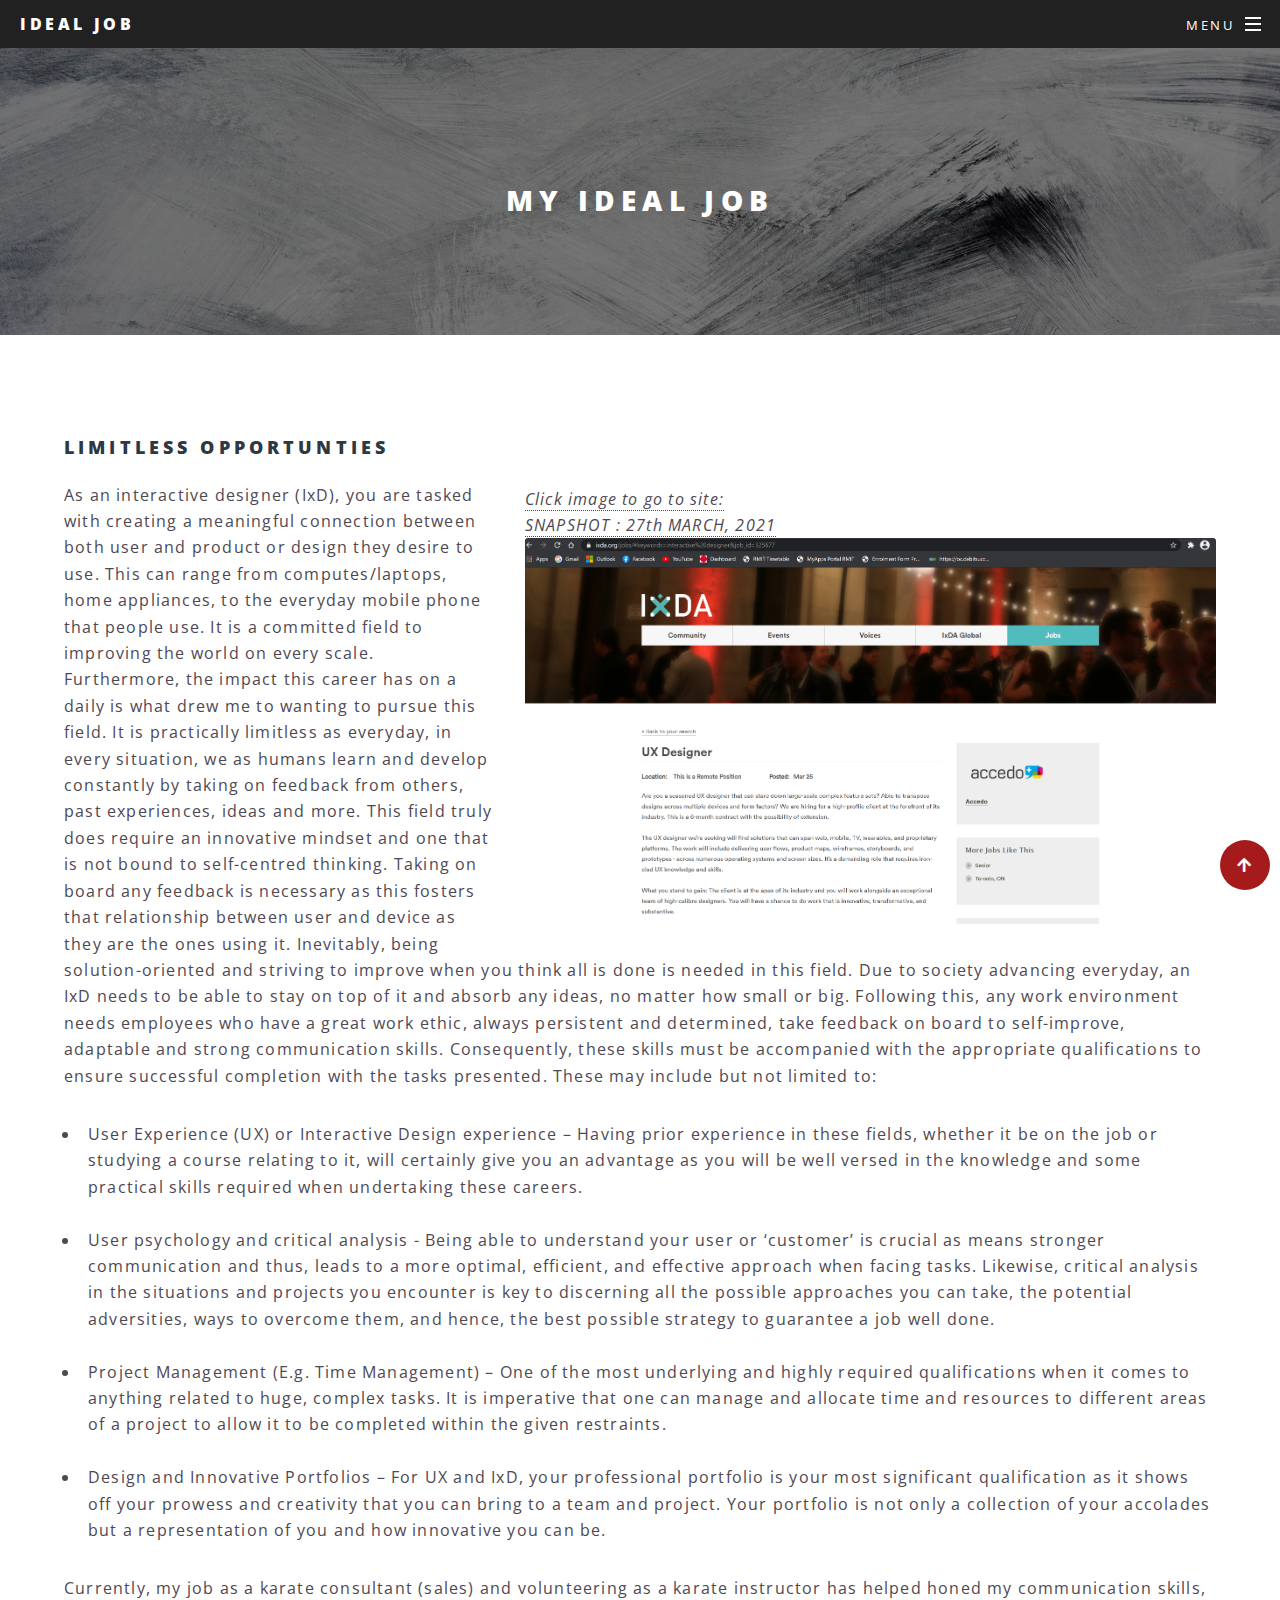
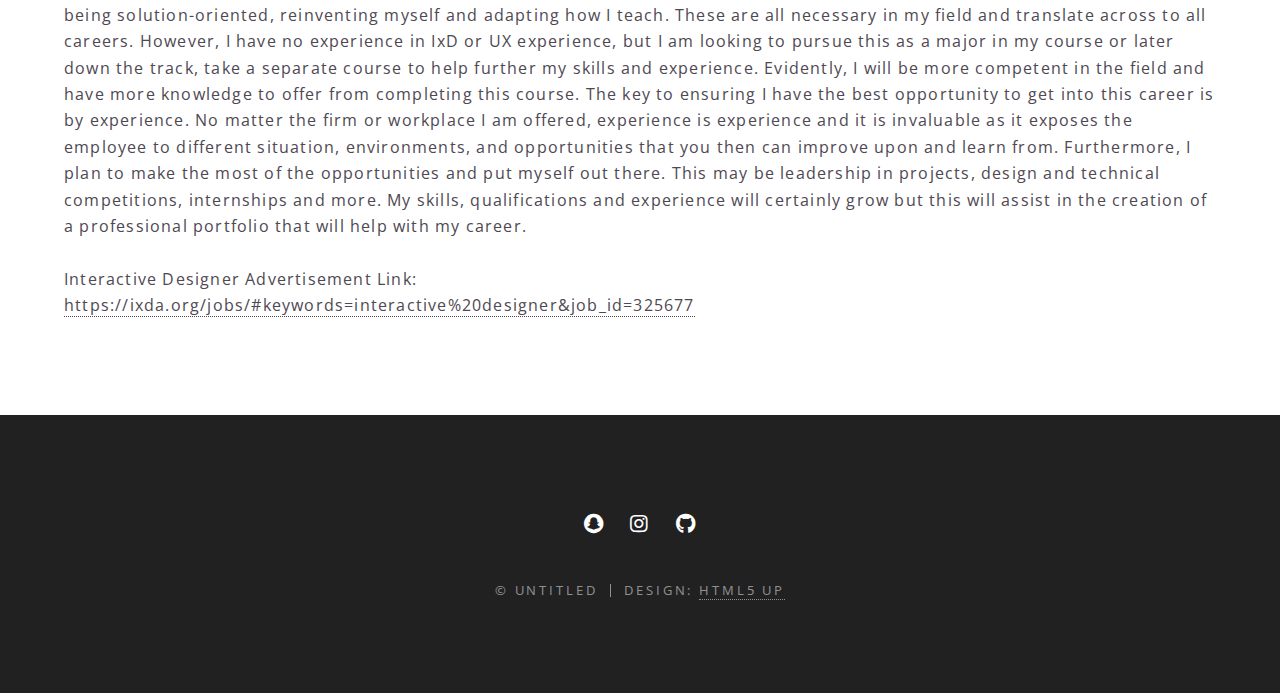
<file: Ideal Job.html>
<!DOCTYPE HTML>
<!--
	Spectral by HTML5 UP
	html5up.net | @ajlkn
	Free for personal and commercial use under the CCA 3.0 license (html5up.net/license)
-->
<html>
	<head>
		<title>Ideal Job</title>
		<meta charset="utf-8" />
		<meta name="viewport" content="width=device-width, initial-scale=1, user-scalable=no" />
		<link rel="stylesheet" href="assets/css/main.css" />
		<noscript><link rel="stylesheet" href="assets/css/noscript.css" /></noscript>
	</head>
	<body class="is-preload">

		<!-- Page Wrapper -->
			<div id="page-wrapper">

				<!-- Header -->
					<header id="header">
						<h1><a href="index.html">Ideal Job</a></h1>
						<nav id="nav">
							<ul>
								<li class="special">
									<a href="#menu" class="menuToggle"><span>Menu</span></a>
									<div id="menu">
										<ul>
											<li><a href="index.html">Home</a></li>
											<li><a href="Why IT.html">Why IT?</a></li>
											<li><a href="Ideal Job.html">My Ideal Job</a></li>
											<li><a href="Personal Profile.html">Personal Profile</a></li>
											<li><a href="Project Idea.html">Project Idea</a></li>
										</ul>
									</div>
								</li>
							</ul>
						</nav>
					</header>

				<!-- Main Body -->
					<article id="main">
						<header>
							<h2>My Ideal Job</h2>
						</header>
						<section class="wrapper style5">
							<div class="inner">
								<h3>Limitless Opportunties</h3>
								<p><span class="image right"><a href="https://ixda.org/jobs/#keywords=interactive%20designer&job_id=325677"><i>Click image to go to site: </br>SNAPSHOT : 27th MARCH, 2021</i><img src="images/Ideal Job/ixd_advertisement.png" alt="Interactive Designer Advertisement"/></a></span>
									As an interactive designer (IxD), you are tasked with creating a meaningful connection between both user and product or design they desire to use. This can range from computes/laptops, home appliances, to the everyday mobile phone that people use. It is a committed field to improving the world on every scale. Furthermore, the impact this career has on a daily is what drew me to wanting to pursue this field. It is practically limitless as everyday, in every situation, we as humans learn and develop constantly by taking on feedback from others, past experiences, ideas and more.
									This field truly does require an innovative mindset and one that is not bound to self-centred thinking. Taking on board any feedback is necessary as this fosters that relationship between user and device as they are the ones using it. Inevitably, being solution-oriented and striving to improve when you think all is done is needed in this field. Due to society advancing everyday, an IxD needs to be able to stay on top of it and absorb any ideas, no matter how small or big. Following this, any work environment needs employees who have a great work ethic, always persistent and determined, take feedback on board to self-improve, adaptable and strong communication skills.
									Consequently, these skills must be accompanied with the appropriate qualifications to ensure successful completion with the tasks presented. These may include but not limited to:
										<div class="row">
											<div class="col-15 col-12-medium">
												<ul>
													<li>User Experience (UX) or Interactive Design experience – Having prior experience in these fields, whether it be on the job or studying a course relating to it, will certainly give you an advantage as you will be well versed in the knowledge and some practical skills required when undertaking these careers. </li></br>
													<li>User psychology and critical analysis - Being able to understand your user or ‘customer’ is crucial as means stronger communication and thus, leads to a more optimal, efficient, and effective approach when facing tasks. Likewise, critical analysis in the situations and projects you encounter is key to discerning all the possible approaches you can take, the potential adversities, ways to overcome them, and hence, the best possible strategy to guarantee a job well done.</li></br>
													<li>Project Management (E.g. Time Management) – One of the most underlying and highly required qualifications when it comes to anything related to huge, complex tasks. It is imperative that one can manage and allocate time and resources to different areas of a project to allow it to be completed within the given restraints.</li></br>
													<li>Design and Innovative Portfolios – For UX and IxD, your professional portfolio is your most significant qualification as it shows off your prowess and creativity that you can bring to a team and project. Your portfolio is not only a collection of your accolades but a representation of you and how innovative you can be.</li>
												</ul>
											</div>
										</div>
									Currently, my job as a karate consultant (sales) and volunteering as a karate instructor has helped honed my communication skills, being solution-oriented, reinventing myself and adapting how I teach. These are all necessary in my field and translate across to all careers. However, I have no experience in IxD or UX experience, but I am looking to pursue this as a major in my course or later down the track, take a separate course to help further my skills and experience. Evidently, I will be more competent in the field and have more knowledge to offer from completing this course. The key to ensuring I have the best opportunity to get into this career is by experience. No matter the firm or workplace I am offered, experience is experience and it is invaluable as it exposes the employee to different situation, environments, and opportunities that you then can improve upon and learn from. Furthermore, I plan to make the most of the opportunities and put myself out there. This may be leadership in projects, design and technical competitions, internships and more. My skills, qualifications and experience will certainly grow but this will assist in the creation of a professional portfolio that will help with my career.
									</br></br>
									Interactive Designer Advertisement Link:</br>
									<a href="https://ixda.org/jobs/#keywords=interactive%20designer&job_id=325677">https://ixda.org/jobs/#keywords=interactive%20designer&job_id=325677</a>
								</p>
							</div>
						</section>
					</article>

				<!-- Footer -->
				<footer id="footer">
					<ul class="icons">
						<li><i class="fab fa-snapchat"></i></li>
						<li><i class="fab fa-instagram"></i></li>
						<li><i class="fab fa-github"></i></li>
					</ul>

					<ul class="copyright">
						<li>&copy; Untitled</li><li>Design: <a href="http://html5up.net">HTML5 UP</a></li>
					</ul>
				</footer>

			</div>

			<!-- Scroll to Top Button -->
			<a class="returntotop" href="#"><i class="fas fa-arrow-up"></i></a>

		<!-- Scripts -->
			<script src="assets/js/jquery.min.js"></script>
			<script src="assets/js/jquery.scrollex.min.js"></script>
			<script src="assets/js/jquery.scrolly.min.js"></script>
			<script src="assets/js/browser.min.js"></script>
			<script src="assets/js/breakpoints.min.js"></script>
			<script src="assets/js/util.js"></script>
			<script src="assets/js/main.js"></script>

	</body>
</html>
</file>
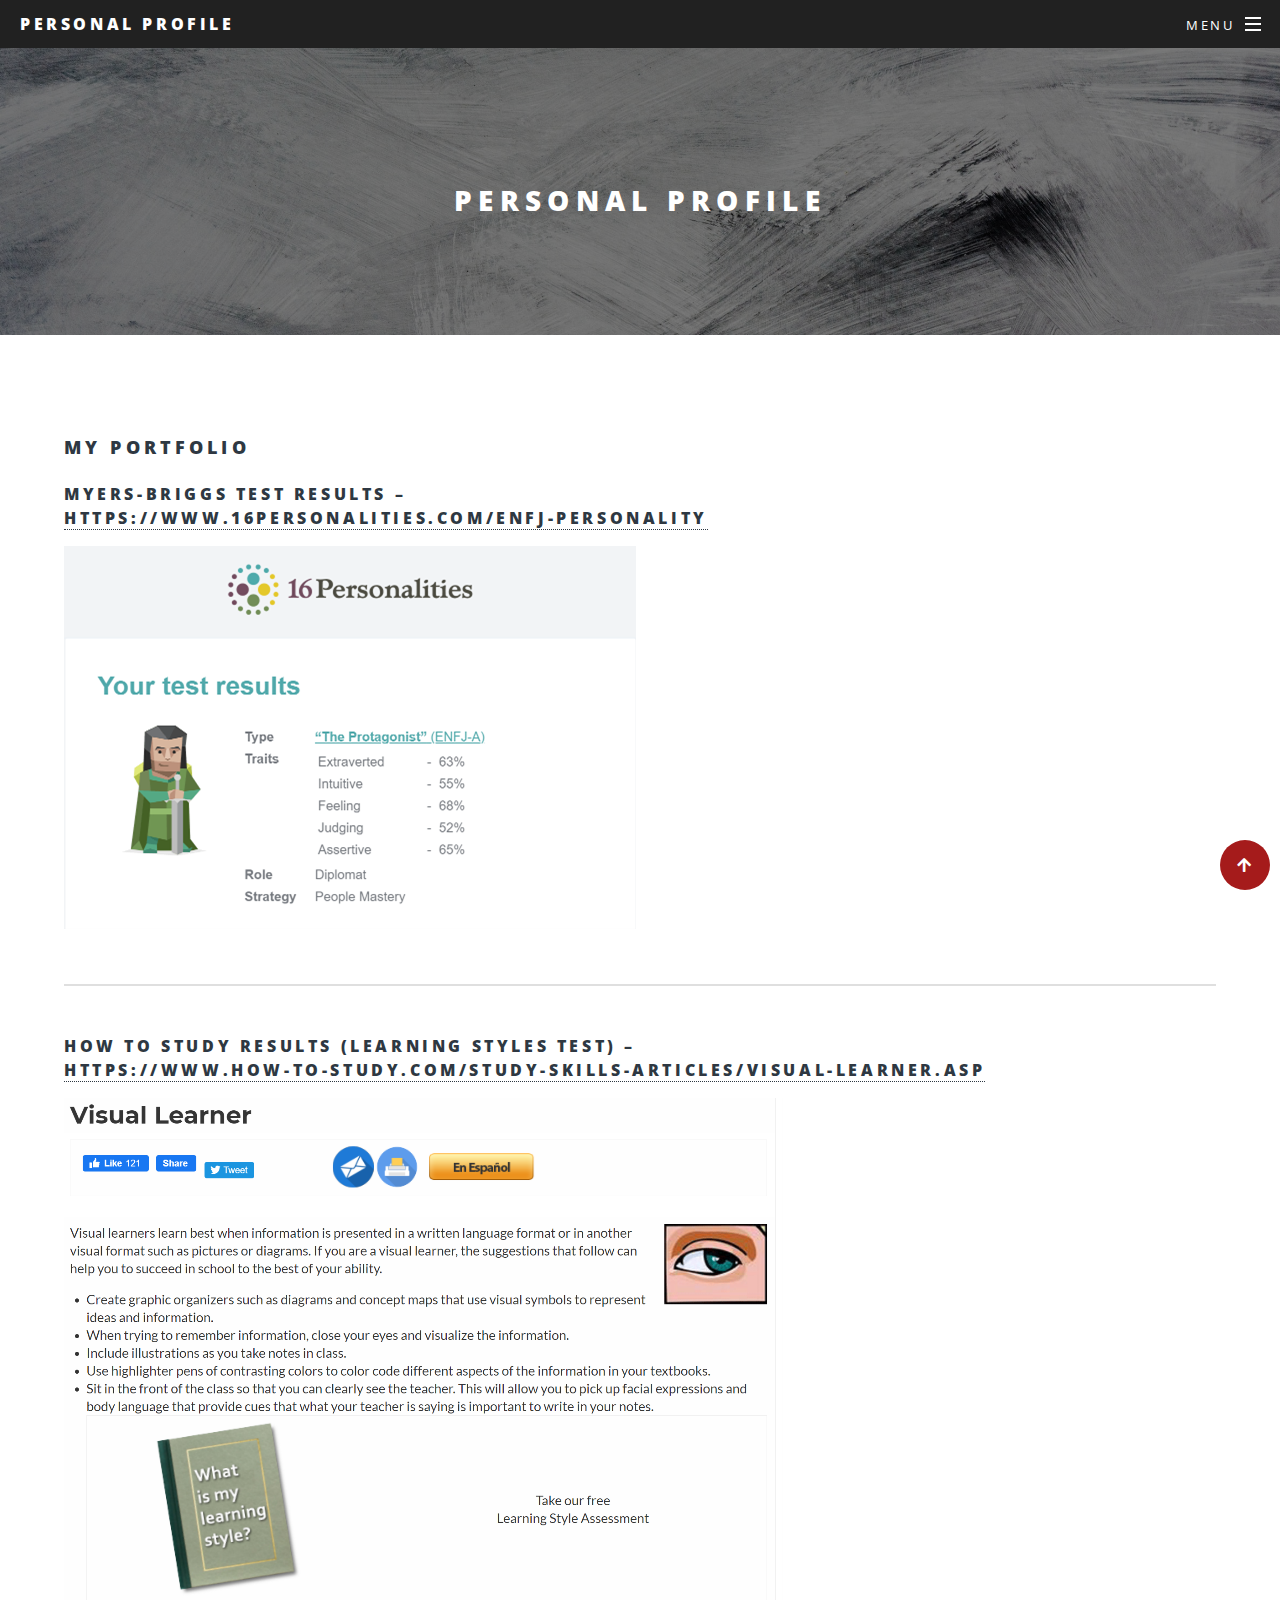
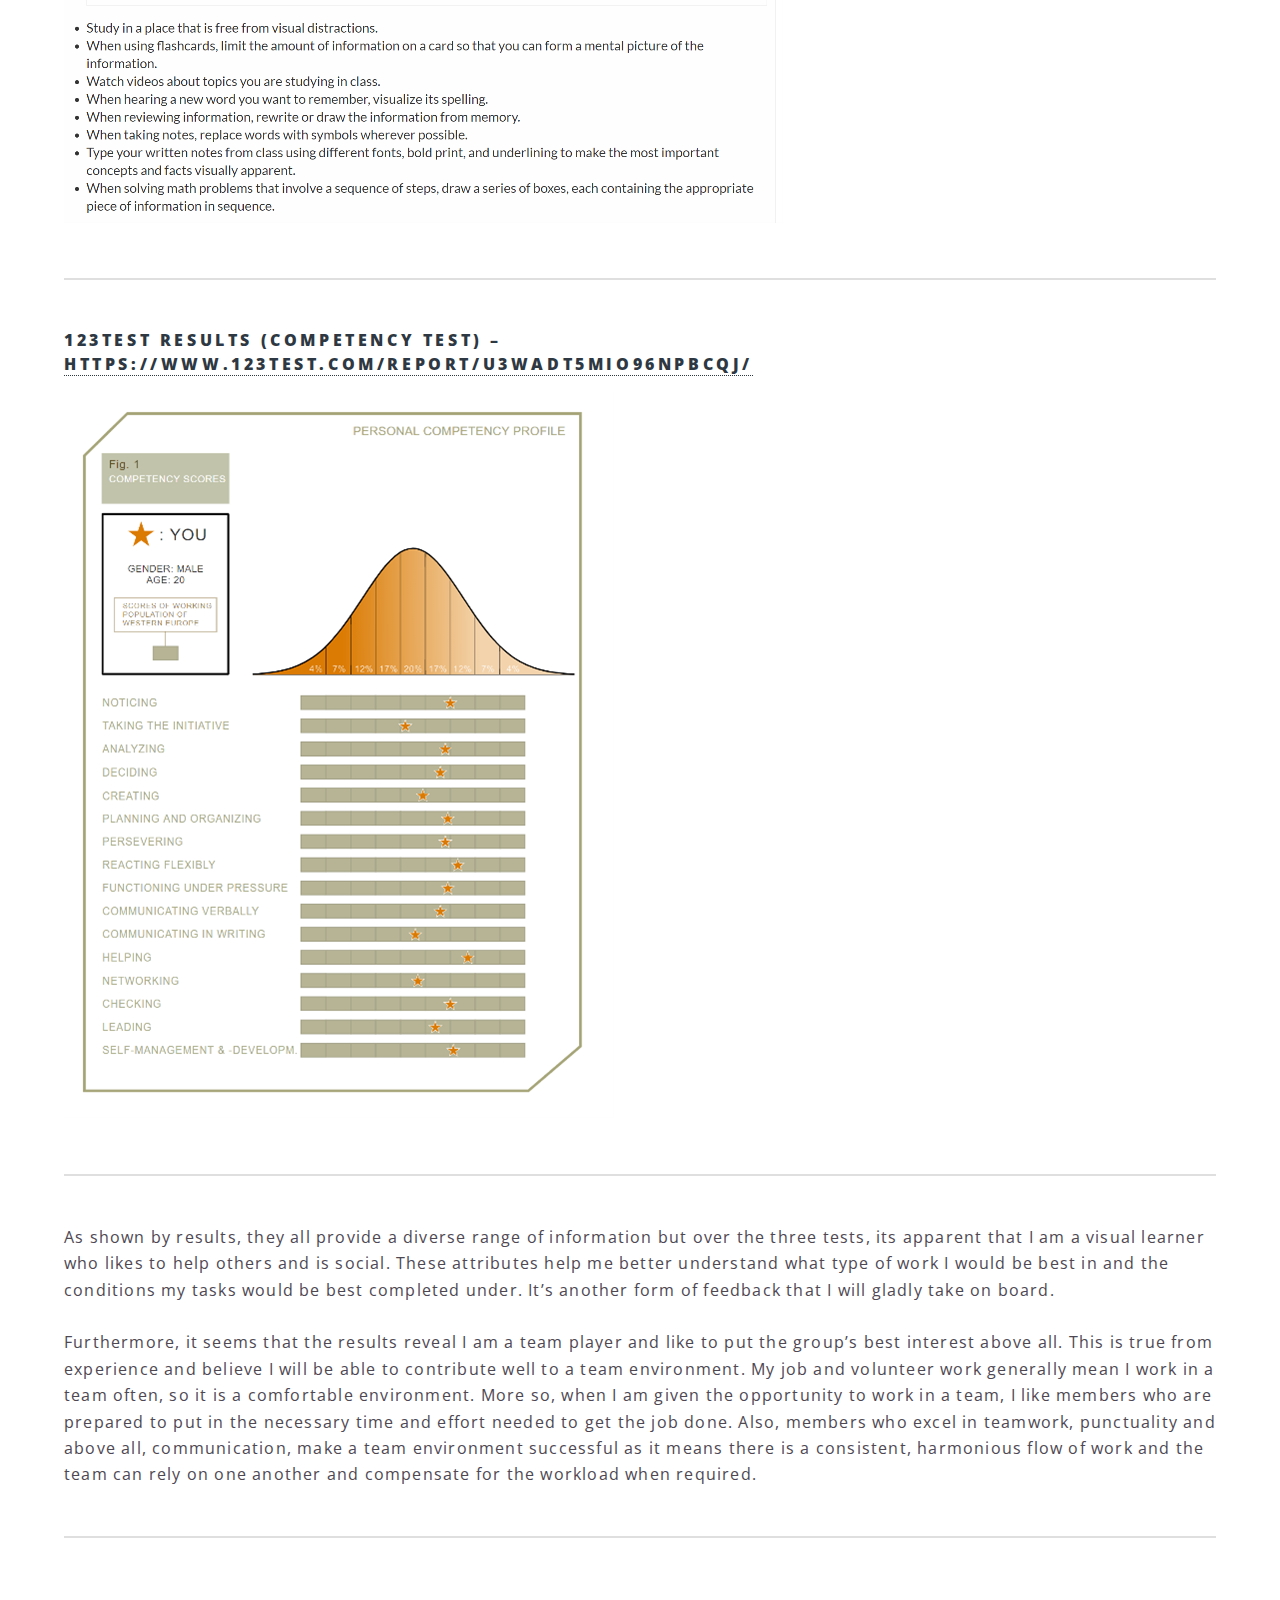
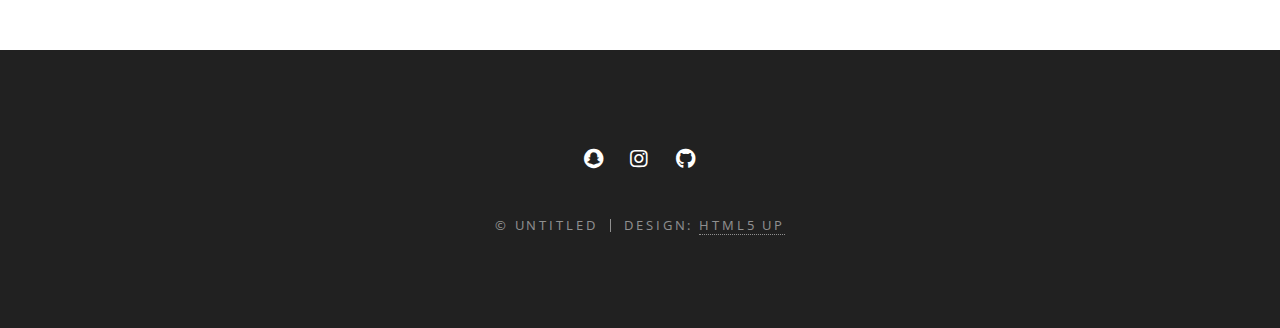
<file: Personal Profile.html>
<!DOCTYPE HTML>
<!--
	Spectral by HTML5 UP
	html5up.net | @ajlkn
	Free for personal and commercial use under the CCA 3.0 license (html5up.net/license)
-->
<html>
	<head>
		<title>Personal Profile</title>
		<meta charset="utf-8" />
		<meta name="viewport" content="width=device-width, initial-scale=1, user-scalable=no" />
		<link rel="stylesheet" href="assets/css/main.css" />
		<noscript><link rel="stylesheet" href="assets/css/noscript.css" /></noscript>
	</head>
	<body class="is-preload">

		<!-- Page Wrapper -->
			<div id="page-wrapper">

				<!-- Header -->
					<header id="header">
						<h1><a href="index.html">Personal Profile</a></h1>
						<nav id="nav">
							<ul>
								<li class="special">
									<a href="#menu" class="menuToggle"><span>Menu</span></a>
									<div id="menu">
										<ul>
											<li><a href="index.html">Home</a></li>
											<li><a href="Why IT.html">Why IT?</a></li>
											<li><a href="Ideal Job.html">My Ideal Job</a></li>
											<li><a href="Personal Profile.html">Personal Profile</a></li>
											<li><a href="Project Idea.html">Project Idea</a></li>
										</ul>
									</div>
								</li>
							</ul>
						</nav>
					</header>

				<!-- Main Body -->
					<article id="main">
						<header>
							<h2>Personal Profile</h2>
						</header>
						<section class="wrapper style5">
							<div class="inner">
								<h3>My Portfolio</h3>
									<h4>Myers-Briggs Test Results –</br><a href="https://www.16personalities.com/enfj-personality">https://www.16personalities.com/enfj-personality</a></h4><span class="column"><img src="images/Personal Profile/Myers-Briggs Test Results.png" alt="Myers-Briggs Test Results" /></span>
									<hr/>

									<h4>How to Study Results (Learning Styles Test) –</br><a href="https://www.how-to-study.com/study-skills-articles/visual-learner.asp">https://www.how-to-study.com/study-skills-articles/visual-learner.asp</a></h4><span class="column"><img src="images/Personal Profile/How to Study Results.png" alt="How to Study Results (Learning Styles Test)" /></span>
									<hr/>

									<h4>123test Results (Competency Test) –</br><a href="https://www.123test.com/report/U3WADT5MIO96NPBCQJ/">https://www.123test.com/report/U3WADT5MIO96NPBCQJ/</a></h4><span class="column"><img src="images/Personal Profile/123test Results.png" alt="123test Results (Competency Test)" /></span>
									<hr/>

									<p>
										As shown by results, they all provide a diverse range of information but over the three tests, its apparent that I am a visual learner who likes to help others and is social. These attributes help me better understand what type of work I would be best in and the conditions my tasks would be best completed under. It’s another form of feedback that I will gladly take on board.</br></br>
										Furthermore, it seems that the results reveal I am a team player and like to put the group’s best interest above all. This is true from experience and believe I will be able to contribute well to a team environment. My job and volunteer work generally mean I work in a team often, so it is a comfortable environment. More so, when I am given the opportunity to work in a team, I like members who are prepared to put in the necessary time and effort needed to get the job done. Also, members who excel in teamwork, punctuality and above all, communication, make a team environment successful as it means there is a consistent, harmonious flow of work and the team can rely on one another and compensate for the workload when required.
									</p>
									<hr/>
							</div>
						</section>
					</article>

				<!-- Footer -->
				<footer id="footer">
					<ul class="icons">
						<li><i class="fab fa-snapchat"></i></li>
						<li><i class="fab fa-instagram"></i></li>
						<li><i class="fab fa-github"></i></li>
					</ul>

					<ul class="copyright">
						<li>&copy; Untitled</li><li>Design: <a href="http://html5up.net">HTML5 UP</a></li>
					</ul>
				</footer>

			</div>

			<!-- Scroll to Top Button -->
			<a class="returntotop" href="#"><i class="fas fa-arrow-up"></i></a>

		<!-- Scripts -->
			<script src="assets/js/jquery.min.js"></script>
			<script src="assets/js/jquery.scrollex.min.js"></script>
			<script src="assets/js/jquery.scrolly.min.js"></script>
			<script src="assets/js/browser.min.js"></script>
			<script src="assets/js/breakpoints.min.js"></script>
			<script src="assets/js/util.js"></script>
			<script src="assets/js/main.js"></script>

	</body>
</html>
</file>
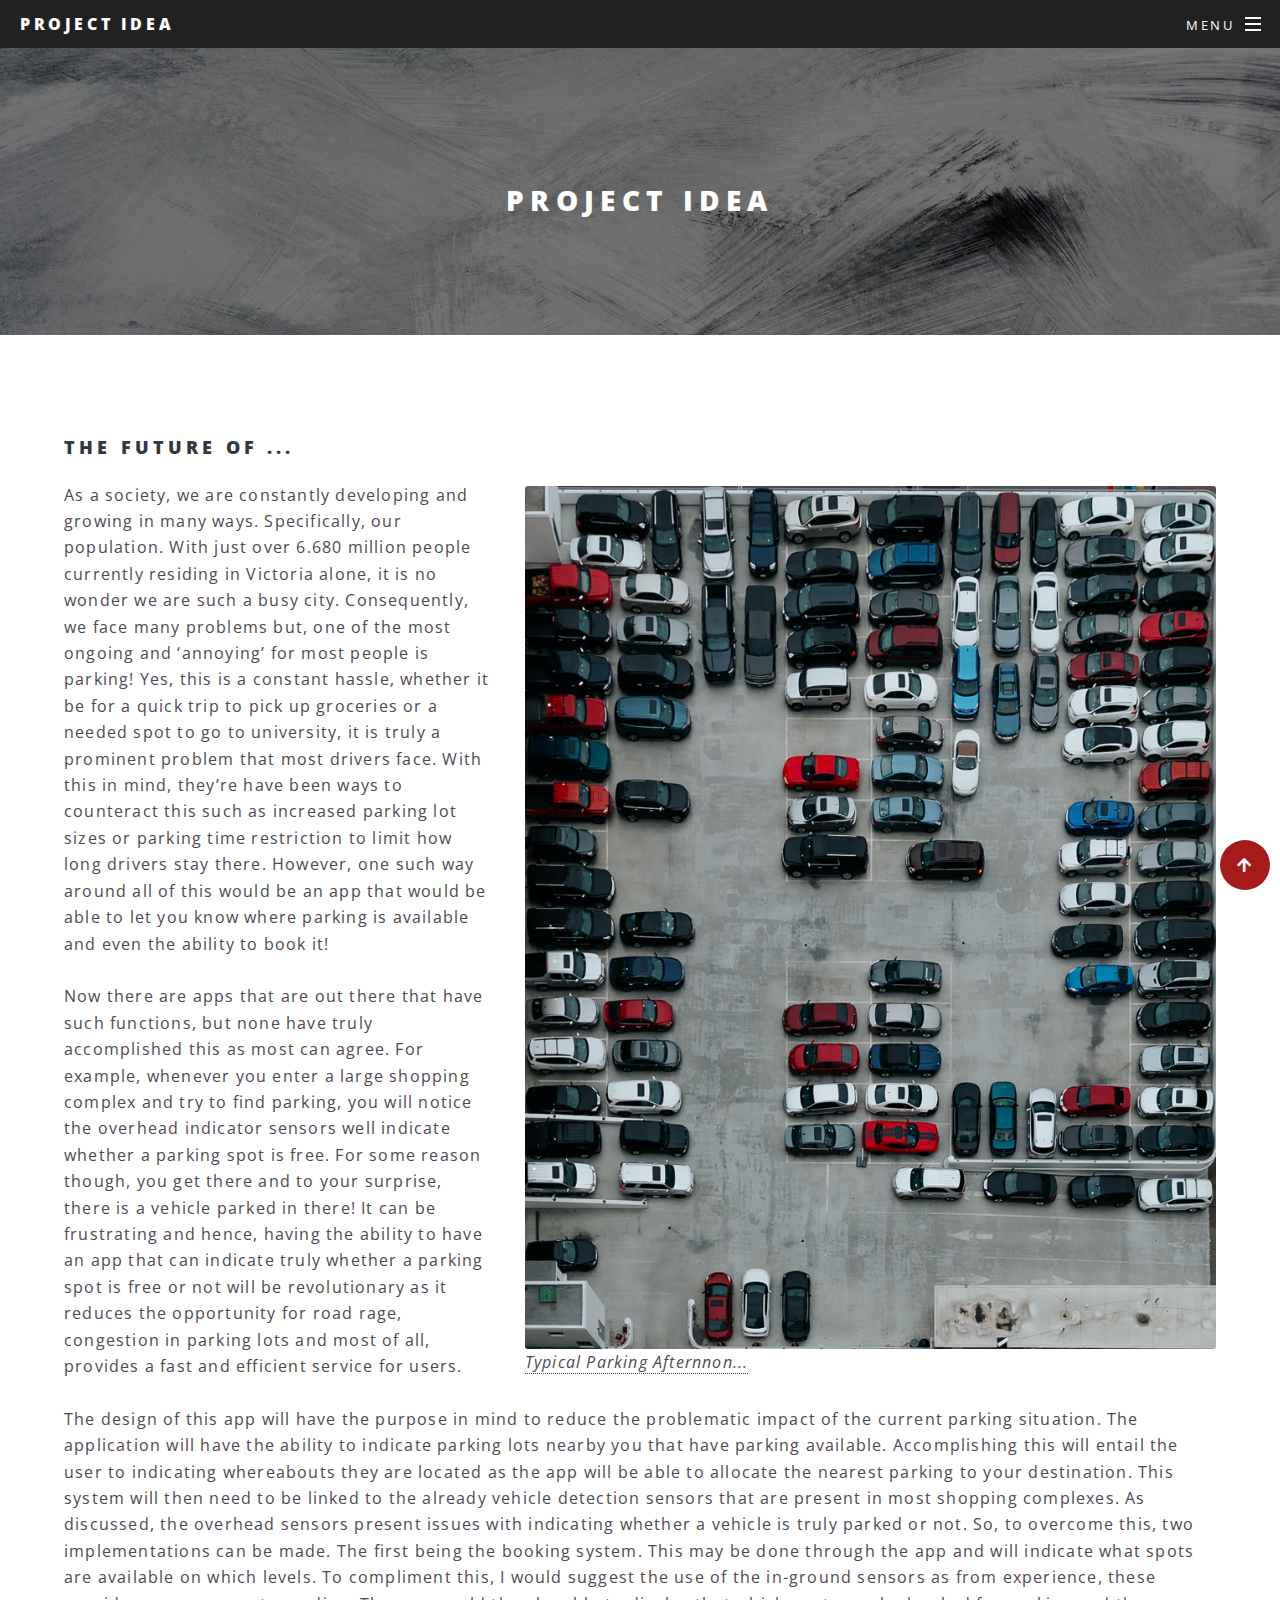
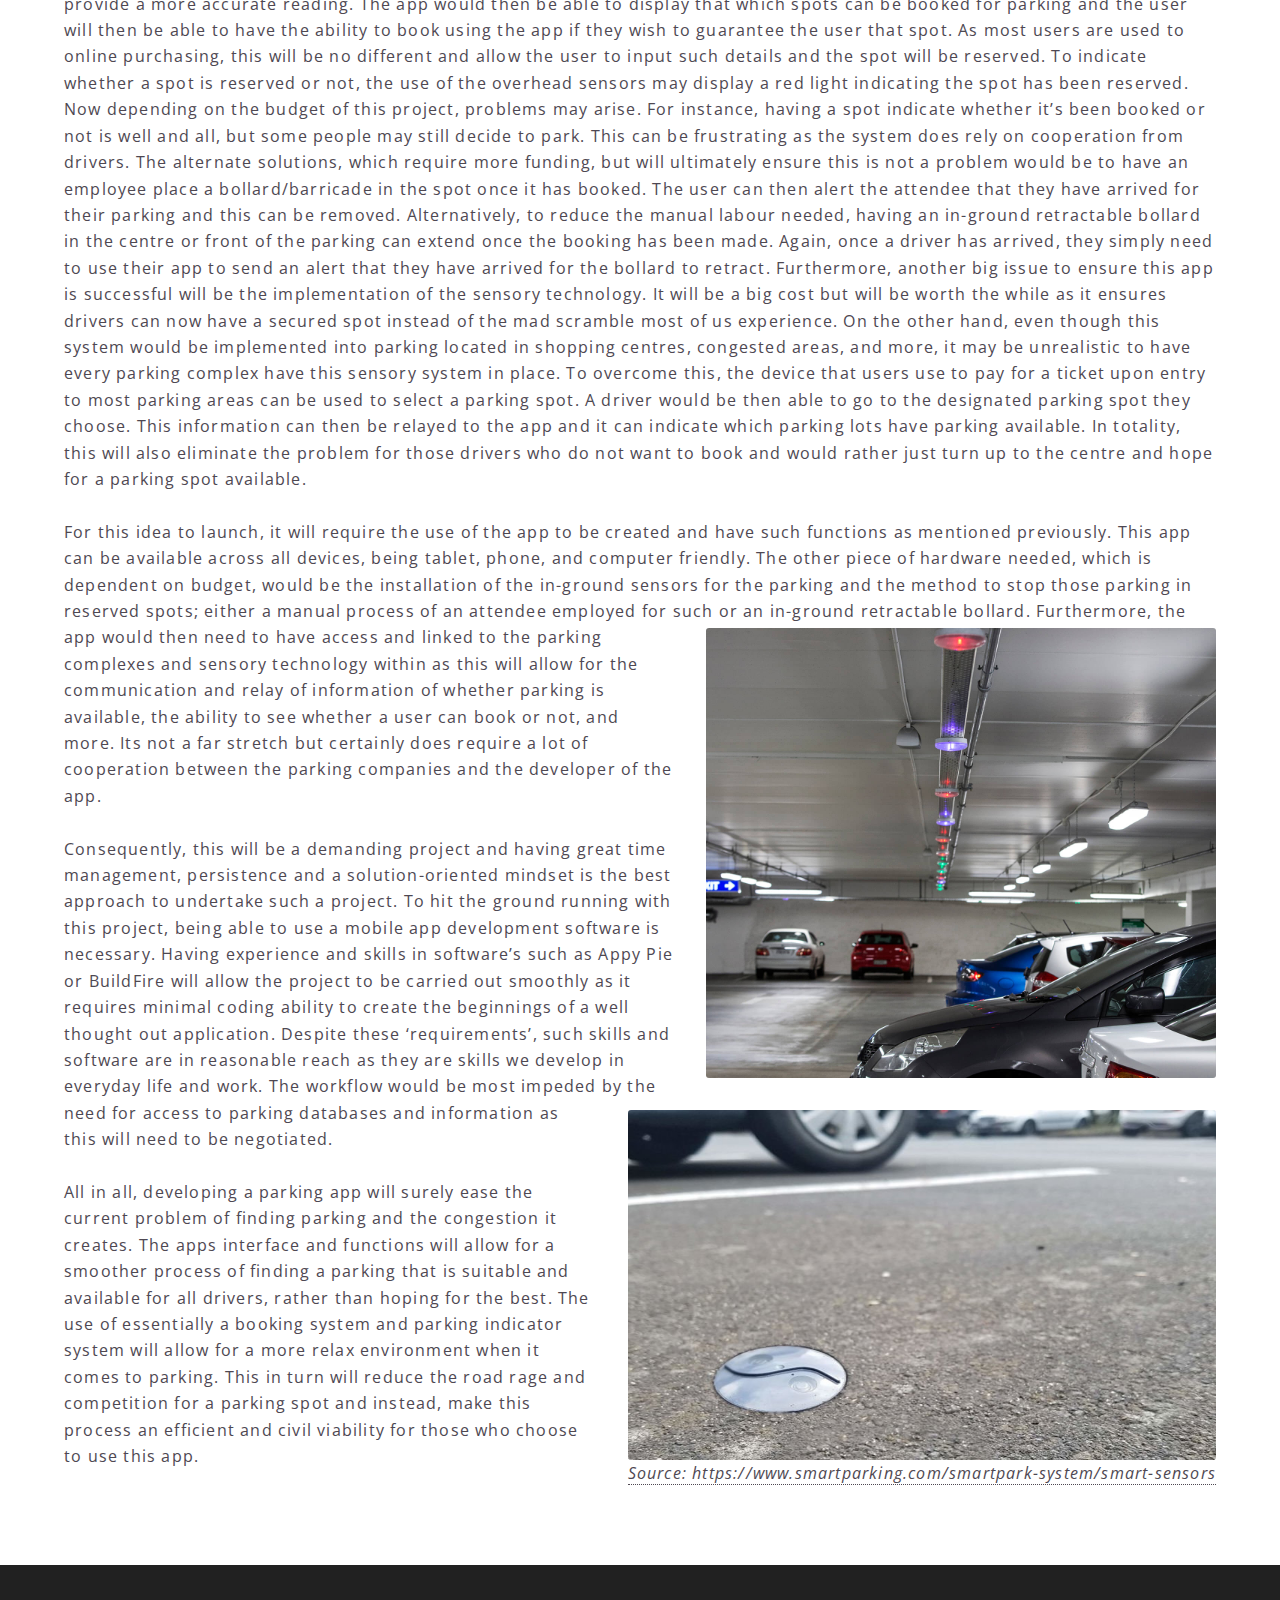
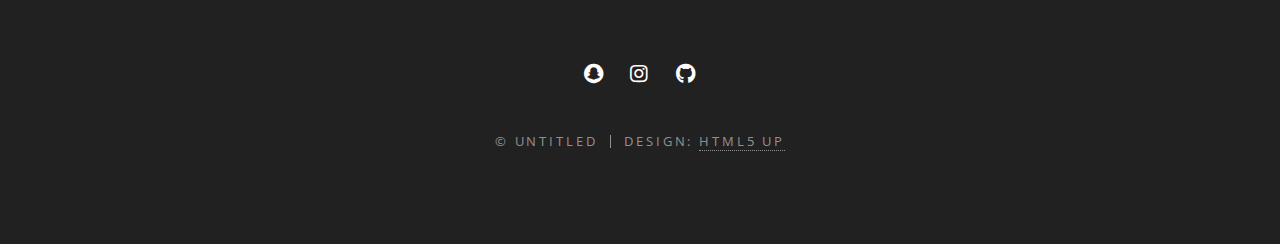
<file: Project Idea.html>
<!DOCTYPE HTML>
<!--
	Spectral by HTML5 UP
	html5up.net | @ajlkn
	Free for personal and commercial use under the CCA 3.0 license (html5up.net/license)
-->
<html>
	<head>
		<title>Project Idea</title>
		<meta charset="utf-8" />
		<meta name="viewport" content="width=device-width, initial-scale=1, user-scalable=no" />
		<link rel="stylesheet" href="assets/css/main.css" />
		<noscript><link rel="stylesheet" href="assets/css/noscript.css" /></noscript>
	</head>
	<body class="is-preload">

		<!-- Page Wrapper -->
			<div id="page-wrapper">

				<!-- Header -->
					<header id="header">
						<h1><a href="index.html">Project Idea</a></h1>
						<nav id="nav">
							<ul>
								<li class="special">
									<a href="#menu" class="menuToggle"><span>Menu</span></a>
									<div id="menu">
										<ul>
											<li><a href="index.html">Home</a></li>
											<li><a href="Why IT.html">Why IT?</a></li>
											<li><a href="Ideal Job.html">My Ideal Job</a></li>
											<li><a href="Personal Profile.html">Personal Profile</a></li>
											<li><a href="Project Idea.html">Project Idea</a></li>
										</ul>
									</div>
								</li>
							</ul>
						</nav>
					</header>

				<!-- Main Body -->
					<article id="main">
						<header>
							<h2>Project Idea</h2>
						</header>
						<section class="wrapper style5">
							<div class="inner">
								<h3>THE FUTURE OF ... </h3><span class="image right"><a href="https://unsplash.com/photos/WPVtT0MEM00"><img src="images/Project Idea/congestion.jpg" alt="Congestion"/><i>Typical Parking Afternnon...</i></a></span>
								<p>As a society, we are constantly developing and growing in many ways. Specifically, our population. With just over 6.680 million people currently residing in Victoria alone, it is no wonder we are such a busy city. Consequently, we face many problems but, one of the most ongoing and ‘annoying’ for most people is parking! Yes, this is a constant hassle, whether it be for a quick trip to pick up groceries or a needed spot to go to university, it is truly a prominent problem that most drivers face. With this in mind, they’re have been ways to counteract this such as increased parking lot sizes or parking time restriction to limit how long drivers stay there. However, one such way around all of this would be an app that would be able to let you know where parking is available and even the ability to book it!
									</br></br>
								Now there are apps that are out there that have such functions, but none have truly accomplished this as most can agree. For example, whenever you enter a large shopping complex and try to find parking, you will notice the overhead indicator sensors well indicate whether a parking spot is free. For some reason though, you get there and to your surprise, there is a vehicle parked in there! It can be frustrating and hence, having the ability to have an app that can indicate truly whether a parking spot is free or not will be revolutionary as it reduces the opportunity for road rage, congestion in parking lots and most of all, provides a fast and efficient service for users.
									</br></br>
								The design of this app will have the purpose in mind to reduce the problematic impact of the current parking situation. The application will have the ability to indicate parking lots nearby you that have parking available. Accomplishing this will entail the user to indicating whereabouts they are located as the app will be able to allocate the nearest parking to your destination. This system will then need to be linked to the already vehicle detection sensors that are present in most shopping complexes. As discussed, the overhead sensors present issues with indicating whether a vehicle is truly parked or not. So, to overcome this, two implementations can be made. The first being the booking system. This may be done through the app and will indicate what spots are available on which levels. To compliment this, I would suggest the use of the in-ground sensors as from experience, these provide a more accurate reading. The app would then be able to display that which spots can be booked for parking and the user will then be able to have the ability to book using the app if they wish to guarantee the user that spot. As most users are used to online purchasing, this will be no different and allow the user to input such details and the spot will be reserved. To indicate whether a spot is reserved or not, the use of the overhead sensors may display a red light indicating the spot has been reserved. Now depending on the budget of this project, problems may arise. For instance, having a spot indicate whether it’s been booked or not is well and all, but some people may still decide to park. This can be frustrating as the system does rely on cooperation from drivers. The alternate solutions, which require more funding, but will ultimately ensure this is not a problem would be to have an employee place a bollard/barricade in the spot once it has booked. The user can then alert the attendee that they have arrived for their parking and this can be removed. Alternatively, to reduce the manual labour needed, having an in-ground retractable bollard in the centre or front of the parking can extend once the booking has been made. Again, once a driver has arrived, they simply need to use their app to send an alert that they have arrived for the bollard to retract. Furthermore, another big issue to ensure this app is successful will be the implementation of the sensory technology. It will be a big cost but will be worth the while as it ensures drivers can now have a secured spot instead of the mad scramble most of us experience. On the other hand, even though this system would be implemented into parking located in shopping centres, congested areas, and more, it may be unrealistic to have every parking complex have this sensory system in place. To overcome this, the device that users use to pay for a ticket upon entry to most parking areas can be used to select a parking spot. A driver would be then able to go to the designated parking spot they choose. This information can then be relayed to the app and it can indicate which parking lots have parking available. In totality, this will also eliminate the problem for those drivers who do not want to book and would rather just turn up to the centre and hope for a parking spot available.
									</br></br>
								For this idea to launch, it will require the use of the app to be created and have such functions as mentioned previously. This app can be available across all devices, being tablet, phone, and computer friendly. The other piece of hardware needed, which is dependent on budget, would be the installation of the in-ground sensors for the parking and the method to stop those parking in reserved spots; either a manual process of an attendee employed for such or an in-ground retractable bollard.
									<span class="image right"><a href="https://www.smartparking.com/smartpark-system/smart-sensors"><img src="images/Project Idea/overhead_indicator.jpeg" alt="Overhead Indicator" height="450" width="250"/></a></span>
									<span class="image right"><a href="https://www.smartparking.com/smartpark-system/smart-sensors"><img src="images/Project Idea/ground_indicator.jpeg" alt="Ground Indicator" height="350" width="250"/><i>Source: https://www.smartparking.com/smartpark-system/smart-sensors</i></a></span>
								Furthermore, the app would then need to have access and linked to the parking complexes and sensory technology within as this will allow for the communication and relay of information of whether parking is available, the ability to see whether a user can book or not, and more. Its not a far stretch but certainly does require a lot of cooperation between the parking companies and the developer of the app.
									</br></br>
								Consequently, this will be a demanding project and having great time management, persistence and a solution-oriented mindset is the best approach to undertake such a project. To hit the ground running with this project, being able to use a mobile app development software is necessary. Having experience and skills in software’s such as Appy Pie or BuildFire will allow the project to be carried out smoothly as it requires minimal coding ability to create the beginnings of a well thought out application. Despite these ‘requirements’, such skills and software are in reasonable reach as they are skills we develop in everyday life and work. The workflow would be most impeded by the need for access to parking databases and information as this will need to be negotiated.
									</br></br>
								All in all, developing a parking app will surely ease the current problem of finding parking and the congestion it creates. The apps interface and functions will allow for a smoother process of finding a parking that is suitable and available for all drivers, rather than hoping for the best. The use of essentially a booking system and parking indicator system will allow for a more relax environment when it comes to parking. This in turn will reduce the road rage and competition for a parking spot and instead, make this process an efficient and civil viability for those who choose to use this app.
								</p>


							</div>
						</section>
					</article>

				<!-- Footer -->
				<footer id="footer">
					<ul class="icons">
						<li><i class="fab fa-snapchat"></i></li>
						<li><i class="fab fa-instagram"></i></li>
						<li><i class="fab fa-github"></i></li>
					</ul>

					<ul class="copyright">
						<li>&copy; Untitled</li><li>Design: <a href="http://html5up.net">HTML5 UP</a></li>
					</ul>
				</footer>

				<!-- Scroll to Top Button -->
				<a class="returntotop" href="#"><i class="fas fa-arrow-up"></i></a>



			</div>

		<!-- Scripts -->
			<script src="assets/js/jquery.min.js"></script>
			<script src="assets/js/jquery.scrollex.min.js"></script>
			<script src="assets/js/jquery.scrolly.min.js"></script>
			<script src="assets/js/browser.min.js"></script>
			<script src="assets/js/breakpoints.min.js"></script>
			<script src="assets/js/util.js"></script>
			<script src="assets/js/main.js"></script>


	</body>
</html>
</file>
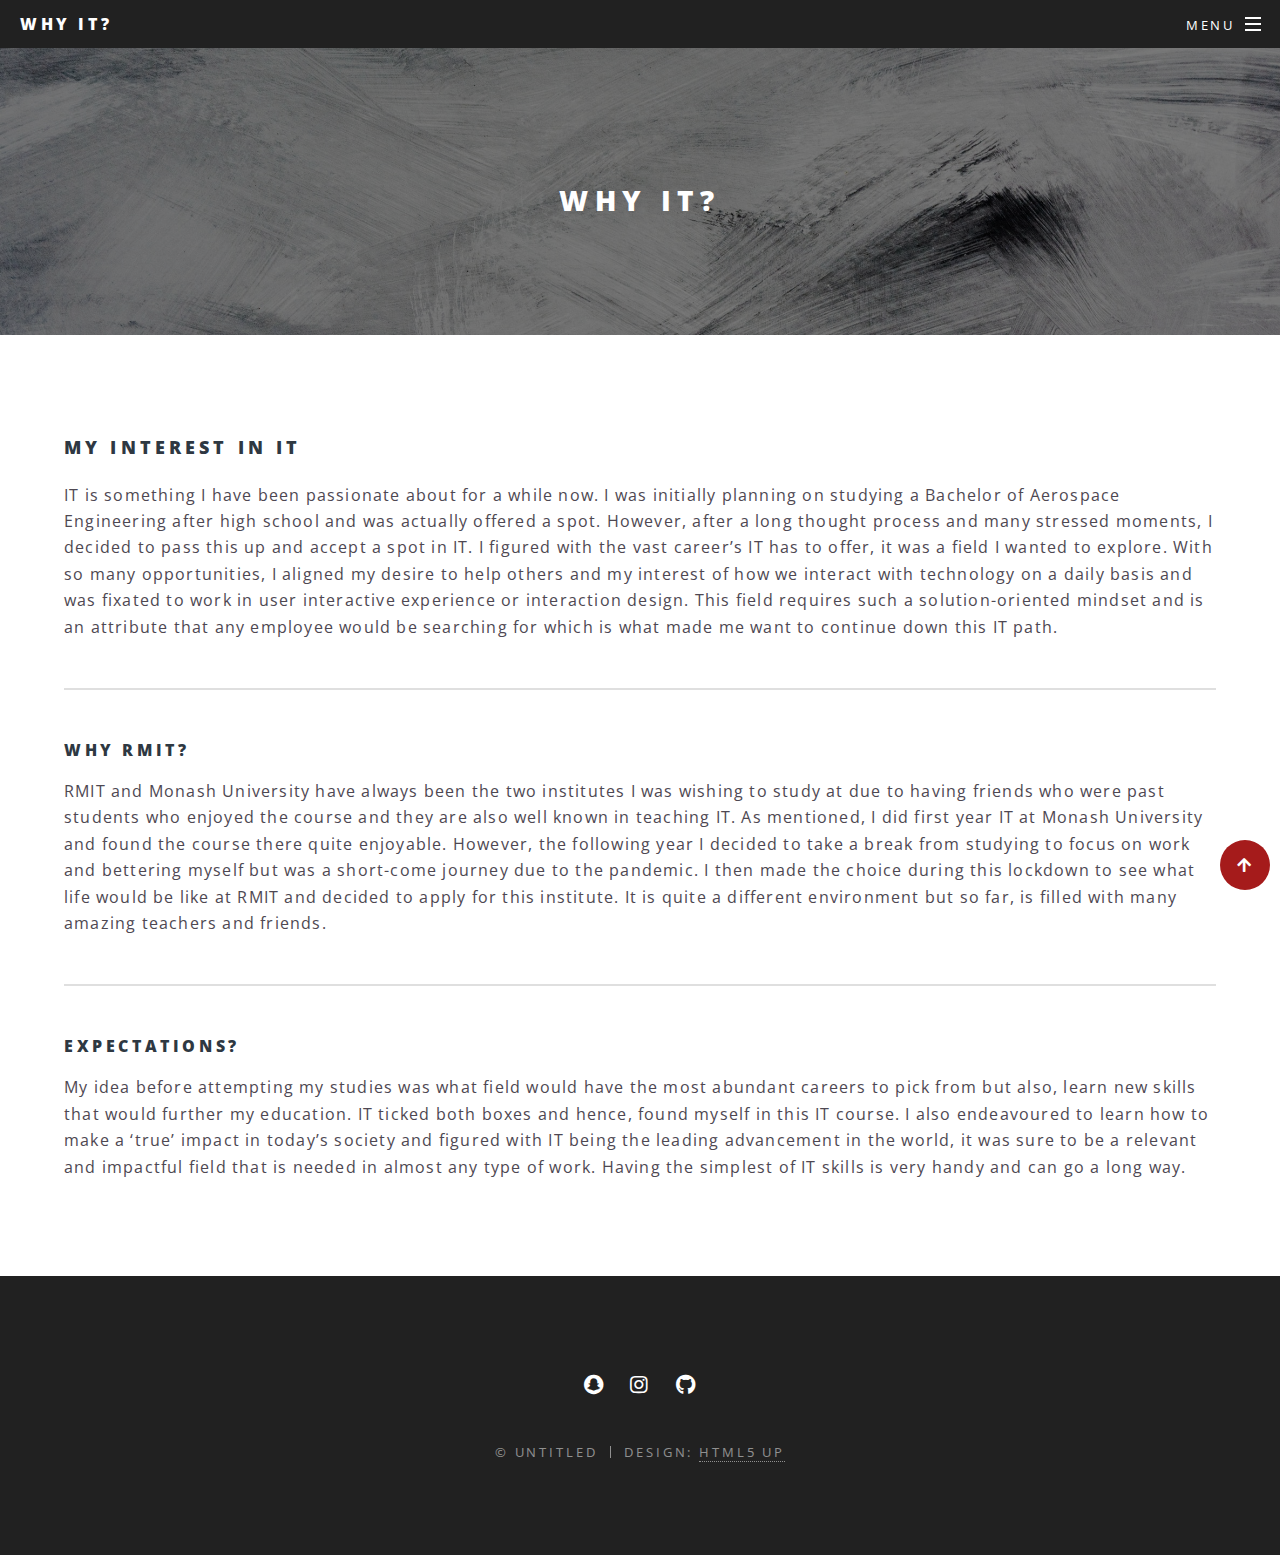
<file: Why IT.html>
<!DOCTYPE HTML>
<!--
	Spectral by HTML5 UP
	html5up.net | @ajlkn
	Free for personal and commercial use under the CCA 3.0 license (html5up.net/license)
-->
<html>
	<head>
		<title>Why IT?</title>
		<meta charset="utf-8" />
		<meta name="viewport" content="width=device-width, initial-scale=1, user-scalable=no" />
		<link rel="stylesheet" href="assets/css/main.css" />
		<noscript><link rel="stylesheet" href="assets/css/noscript.css" /></noscript>
	</head>
	<body class="is-preload">

		<!-- Page Wrapper -->
			<div id="page-wrapper">

				<!-- Header -->
					<header id="header">
						<h1><a href="index.html">Why IT?</a></h1>
						<nav id="nav">
							<ul>
								<li class="special">
									<a href="#menu" class="menuToggle"><span>Menu</span></a>
									<div id="menu">
										<ul>
											<li><a href="index.html">Home</a></li>
											<li><a href="Why IT.html">Why IT?</a></li>
											<li><a href="Ideal Job.html">My Ideal Job</a></li>
											<li><a href="Personal Profile.html">Personal Profile</a></li>
											<li><a href="Project Idea.html">Project Idea</a></li>
										</ul>
									</div>
								</li>
							</ul>
						</nav>
					</header>

				<!-- Main Body -->
					<article id="main">
						<header>
							<h2>Why IT?</h2>
						</header>
						<section class="wrapper style5">
							<div class="inner">

								<h3>My Interest in IT</h3>
								<p>IT is something I have been passionate about for a while now. I was initially planning on studying a Bachelor of Aerospace Engineering after high school and was actually offered a spot. However, after a long thought process and many stressed moments, I decided to pass this up and accept a spot in IT. I figured with the vast career’s IT has to offer, it was a field I wanted to explore. With so many opportunities, I aligned my desire to help others and my interest of how we interact with technology on a daily basis and was fixated to work in user interactive experience or interaction design. This field requires such a solution-oriented mindset and is an attribute that any employee would be searching for which is what made me want to continue down this IT path.</p>

								<hr/>

								<h4>Why RMIT?</h4>
								<p>RMIT and Monash University have always been the two institutes I was wishing to study at due to having friends who were past students who enjoyed the course and they are also well known in teaching IT. As mentioned, I did first year IT at Monash University and found the course there quite enjoyable. However, the following year I decided to take a break from studying to focus on work and bettering myself but was a short-come journey due to the pandemic. I then made the choice during this lockdown to see what life would be like at RMIT and decided to apply for this institute. It is quite a different environment but so far, is filled with many amazing teachers and friends.</p>

								<hr/>

								<h4>Expectations?</h4>
							  <p>My idea before attempting my studies was what field would have the most abundant careers to pick from but also, learn new skills that would further my education. IT ticked both boxes and hence, found myself in this IT course. I also endeavoured to learn how to make a ‘true’ impact in today’s society and figured with IT being the leading advancement in the world, it was sure to be a relevant and impactful field that is needed in almost any type of work. Having the simplest of IT skills is very handy and can go a long way.</p>

							</div>
						</section>
					</article>

				<!-- Footer -->
				<footer id="footer">
					<ul class="icons">
						<li><i class="fab fa-snapchat"></i></li>
						<li><i class="fab fa-instagram"></i></li>
						<li><i class="fab fa-github"></i></li>
					</ul>

					<ul class="copyright">
						<li>&copy; Untitled</li><li>Design: <a href="http://html5up.net">HTML5 UP</a></li>
					</ul>
				</footer>

			</div>

			<!-- Scroll to Top Button -->
			<a class="returntotop" href="#"><i class="fas fa-arrow-up"></i></a>

		<!-- Scripts -->
			<script src="assets/js/jquery.min.js"></script>
			<script src="assets/js/jquery.scrollex.min.js"></script>
			<script src="assets/js/jquery.scrolly.min.js"></script>
			<script src="assets/js/browser.min.js"></script>
			<script src="assets/js/breakpoints.min.js"></script>
			<script src="assets/js/util.js"></script>
			<script src="assets/js/main.js"></script>

	</body>
</html>
</file>
<file: assets/css/noscript.css>
/*
	Spectral by HTML5 UP
	html5up.net | @ajlkn
	Free for personal and commercial use under the CCA 3.0 license (html5up.net/license)
*/

/* Banner */

	body.is-preload #banner h2 {
		-moz-transform: none;
		-webkit-transform: none;
		-ms-transform: none;
		transform: none;
		opacity: 1;
	}

		body.is-preload #banner h2:before, body.is-preload #banner h2:after {
			width: 100%;
		}

	body.is-preload #banner .more {
		-moz-transform: none;
		-webkit-transform: none;
		-ms-transform: none;
		transform: none;
		opacity: 1;
	}

	body.is-preload #banner:after {
		opacity: 0;
	}
</file>
<file: assets/css/main.css>
@import url(fontawesome-all.min.css);
@import url("https://fonts.googleapis.com/css?family=Open+Sans:400,400italic,600,600italic,800,800italic");

/*
	Spectral by HTML5 UP
	html5up.net | @ajlkn
	Free for personal and commercial use under the CCA 3.0 license (html5up.net/license)
*/

html, body, div, span, applet, object,
iframe, h1, h2, h3, h4, h5, h6, p, blockquote,
pre, a, abbr, acronym, address, big, cite,
code, del, dfn, em, img, ins, kbd, q, s, samp,
small, strike, strong, sub, sup, tt, var, b,
u, i, center, dl, dt, dd, ol, ul, li, fieldset,
form, label, legend, table, caption, tbody,
tfoot, thead, tr, th, td, article, aside,
canvas, details, embed, figure, figcaption,
footer, header, hgroup, menu, nav, output, ruby,
section, summary, time, mark, audio, video {
	margin: 0;
	padding: 0;
	border: 0;
	font-size: 100%;
	font: inherit;
	vertical-align: baseline;}

article, aside, details, figcaption, figure,
footer, header, hgroup, menu, nav, section {
	display: block;}

body {
	line-height: 1;
}

ol, ul {
	list-style: none;
}

blockquote, q {
	quotes: none;
}

	blockquote:before, blockquote:after, q:before, q:after {
		content: '';
		content: none;
	}

table {
	border-collapse: collapse;
	border-spacing: 0;
}

body {
	-webkit-text-size-adjust: none;
}

mark {
	background-color: transparent;
	color: inherit;
}

input::-moz-focus-inner {
	border: 0;
	padding: 0;
}

input, select, textarea {
	-moz-appearance: none;
	-webkit-appearance: none;
	-ms-appearance: none;
	appearance: none;
}

/* Basic */

	@-ms-viewport {
		width: device-width;
	}

	html {
		box-sizing: border-box;
	}

	*, *:before, *:after {
		box-sizing: inherit;
	}

	body {
		background: #2e3842;
	}

		body.is-preload *, body.is-preload *:before, body.is-preload *:after {
			-moz-animation: none !important;
			-webkit-animation: none !important;
			-ms-animation: none !important;
			animation: none !important;
			-moz-transition: none !important;
			-webkit-transition: none !important;
			-ms-transition: none !important;
			transition: none !important;
		}

	body, input, select, textarea {
		color: #fff;
		font-family: "Open Sans", Helvetica, sans-serif;
		font-size: 15pt;
		font-weight: 400;
		letter-spacing: 0.075em;
		line-height: 1.65em;
	}

		@media screen and (max-width: 1680px) {

			body, input, select, textarea {
				font-size: 13pt;
			}

		}

		@media screen and (max-width: 1280px) {

			body, input, select, textarea {
				font-size: 12pt;
			}

		}

		@media screen and (max-width: 736px) {

			body, input, select, textarea {
				font-size: 11pt;
				letter-spacing: 0.0375em;
			}

		}

	a {
		-moz-transition: color 0.2s ease, border-bottom-color 0.2s ease;
		-webkit-transition: color 0.2s ease, border-bottom-color 0.2s ease;
		-ms-transition: color 0.2s ease, border-bottom-color 0.2s ease;
		transition: color 0.2s ease, border-bottom-color 0.2s ease;
		border-bottom: dotted 1px;
		color: inherit;
		text-decoration: none;
	}

		a:hover {
			border-bottom-color: transparent;
		}

	strong, b {
		color: #fff;
		font-weight: 600;
	}

	em, i {
		font-style: italic;
	}

	p {
		margin: 0 0 2em 0;
	}

	h1, h2, h3, h4, h5, h6 {
		color: #fff;
		font-weight: 800;
		letter-spacing: 0.225em;
		line-height: 1em;
		margin: 0 0 1em 0;
		text-transform: uppercase;
	}

		h1 a, h2 a, h3 a, h4 a, h5 a, h6 a {
			color: inherit;
			text-decoration: none;
		}

	h2 {
		font-size: 1.35em;
		line-height: 1.75em;
	}

		@media screen and (max-width: 736px) {

			h2 {
				font-size: 1.1em;
				line-height: 1.65em;
			}

		}

	h3 {
		font-size: 1.15em;
		line-height: 1.75em;
	}

		@media screen and (max-width: 736px) {

			h3 {
				font-size: 1em;
				line-height: 1.65em;
			}

		}

	h4 {
		font-size: 1em;
		line-height: 1.5em;
	}

	h5 {
		font-size: 0.8em;
		line-height: 1.5em;
	}

	h6 {
		font-size: 0.7em;
		line-height: 1.5em;
	}

	sub {
		font-size: 0.8em;
		position: relative;
		top: 0.5em;
	}

	sup {
		font-size: 0.8em;
		position: relative;
		top: -0.5em;
	}

	hr {
		border: 0;
		border-bottom: solid 2px #fff;
		margin: 3em 0;
	}

		hr.major {
			margin: 4.5em 0;
		}

	blockquote {
		border-left: solid 4px #fff;
		font-style: italic;
		margin: 0 0 2em 0;
		padding: 0.5em 0 0.5em 2em;
	}

	code {
		background: rgba(144, 144, 144, 0.25);
		border-radius: 3px;
		font-family: "Courier New", monospace;
		font-size: 0.9em;
		letter-spacing: 0;
		margin: 0 0.25em;
		padding: 0.25em 0.65em;
	}

	pre {
		-webkit-overflow-scrolling: touch;
		font-family: "Courier New", monospace;
		font-size: 0.9em;
		margin: 0 0 2em 0;
	}

		pre code {
			display: block;
			line-height: 1.75em;
			padding: 1em 1.5em;
			overflow-x: auto;
		}

	.align-left {
		text-align: left;
	}

	.align-center {
		text-align: center;
	}

	.align-right {
		text-align: right;
	}

/* Row */

	.row {
		display: flex;
		flex-wrap: wrap;
		box-sizing: border-box;
		align-items: stretch;
	}

		.row > * {
			box-sizing: border-box;
		}

		.row.gtr-uniform > * > :last-child {
			margin-bottom: 0;
		}

		.row.aln-left {
			justify-content: flex-start;
		}

		.row.aln-center {
			justify-content: center;
		}

		.row.aln-right {
			justify-content: flex-end;
		}

		.row.aln-top {
			align-items: flex-start;
		}

		.row.aln-middle {
			align-items: center;
		}

		.row.aln-bottom {
			align-items: flex-end;
		}

		.row > .imp {
			order: -1;
		}

		.row > .col-1 {
			width: 8.33333%;
		}

		.row > .off-1 {
			margin-left: 8.33333%;
		}

		.row > .col-2 {
			width: 16.66667%;
		}

		.row > .off-2 {
			margin-left: 16.66667%;
		}

		.row > .col-3 {
			width: 25%;
		}

		.row > .off-3 {
			margin-left: 25%;
		}

		.row > .col-4 {
			width: 33.33333%;
		}

		.row > .off-4 {
			margin-left: 33.33333%;
		}

		.row > .col-5 {
			width: 41.66667%;
		}

		.row > .off-5 {
			margin-left: 41.66667%;
		}

		.row > .col-6 {
			width: 50%;
		}

		.row > .off-6 {
			margin-left: 50%;
		}

		.row > .col-7 {
			width: 58.33333%;
		}

		.row > .off-7 {
			margin-left: 58.33333%;
		}

		.row > .col-8 {
			width: 66.66667%;
		}

		.row > .off-8 {
			margin-left: 66.66667%;
		}

		.row > .col-9 {
			width: 75%;
		}

		.row > .off-9 {
			margin-left: 75%;
		}

		.row > .col-10 {
			width: 83.33333%;
		}

		.row > .off-10 {
			margin-left: 83.33333%;
		}

		.row > .col-11 {
			width: 91.66667%;
		}

		.row > .off-11 {
			margin-left: 91.66667%;
		}

		.row > .col-12 {
			width: 100%;
		}

		.row > .off-12 {
			margin-left: 100%;
		}

		.row.gtr-0 {
			margin-top: 0;
			margin-left: 0em;
		}

			.row.gtr-0 > * {
				padding: 0 0 0 0em;
			}

			.row.gtr-0.gtr-uniform {
				margin-top: 0em;
			}

				.row.gtr-0.gtr-uniform > * {
					padding-top: 0em;
				}

		.row.gtr-25 {
			margin-top: 0;
			margin-left: -0.375em;
		}

			.row.gtr-25 > * {
				padding: 0 0 0 0.375em;
			}

			.row.gtr-25.gtr-uniform {
				margin-top: -0.375em;
			}

				.row.gtr-25.gtr-uniform > * {
					padding-top: 0.375em;
				}

		.row.gtr-50 {
			margin-top: 0;
			margin-left: -0.75em;
		}

			.row.gtr-50 > * {
				padding: 0 0 0 0.75em;
			}

			.row.gtr-50.gtr-uniform {
				margin-top: -0.75em;
			}

				.row.gtr-50.gtr-uniform > * {
					padding-top: 0.75em;
				}

		.row {
			margin-top: 0;
			margin-left: -1.5em;
		}

			.row > * {
				padding: 0 0 0 1.5em;
			}

			.row.gtr-uniform {
				margin-top: -1.5em;
			}

				.row.gtr-uniform > * {
					padding-top: 1.5em;
				}

		.row.gtr-150 {
			margin-top: 0;
			margin-left: -2.25em;
		}

			.row.gtr-150 > * {
				padding: 0 0 0 2.25em;
			}

			.row.gtr-150.gtr-uniform {
				margin-top: -2.25em;
			}

				.row.gtr-150.gtr-uniform > * {
					padding-top: 2.25em;
				}

		.row.gtr-200 {
			margin-top: 0;
			margin-left: -3em;
		}

			.row.gtr-200 > * {
				padding: 0 0 0 3em;
			}

			.row.gtr-200.gtr-uniform {
				margin-top: -3em;
			}

				.row.gtr-200.gtr-uniform > * {
					padding-top: 3em;
				}

		@media screen and (max-width: 1680px) {

			.row {
				display: flex;
				flex-wrap: wrap;
				box-sizing: border-box;
				align-items: stretch;
			}

				.row > * {
					box-sizing: border-box;
				}

				.row.gtr-uniform > * > :last-child {
					margin-bottom: 0;
				}

				.row.aln-left {
					justify-content: flex-start;
				}

				.row.aln-center {
					justify-content: center;
				}

				.row.aln-right {
					justify-content: flex-end;
				}

				.row.aln-top {
					align-items: flex-start;
				}

				.row.aln-middle {
					align-items: center;
				}

				.row.aln-bottom {
					align-items: flex-end;
				}

				.row > .imp-xlarge {
					order: -1;
				}

				.row > .col-1-xlarge {
					width: 8.33333%;
				}

				.row > .off-1-xlarge {
					margin-left: 8.33333%;
				}

				.row > .col-2-xlarge {
					width: 16.66667%;
				}

				.row > .off-2-xlarge {
					margin-left: 16.66667%;
				}

				.row > .col-3-xlarge {
					width: 25%;
				}

				.row > .off-3-xlarge {
					margin-left: 25%;
				}

				.row > .col-4-xlarge {
					width: 33.33333%;
				}

				.row > .off-4-xlarge {
					margin-left: 33.33333%;
				}

				.row > .col-5-xlarge {
					width: 41.66667%;
				}

				.row > .off-5-xlarge {
					margin-left: 41.66667%;
				}

				.row > .col-6-xlarge {
					width: 50%;
				}

				.row > .off-6-xlarge {
					margin-left: 50%;
				}

				.row > .col-7-xlarge {
					width: 58.33333%;
				}

				.row > .off-7-xlarge {
					margin-left: 58.33333%;
				}

				.row > .col-8-xlarge {
					width: 66.66667%;
				}

				.row > .off-8-xlarge {
					margin-left: 66.66667%;
				}

				.row > .col-9-xlarge {
					width: 75%;
				}

				.row > .off-9-xlarge {
					margin-left: 75%;
				}

				.row > .col-10-xlarge {
					width: 83.33333%;
				}

				.row > .off-10-xlarge {
					margin-left: 83.33333%;
				}

				.row > .col-11-xlarge {
					width: 91.66667%;
				}

				.row > .off-11-xlarge {
					margin-left: 91.66667%;
				}

				.row > .col-12-xlarge {
					width: 100%;
				}

				.row > .off-12-xlarge {
					margin-left: 100%;
				}

				.row.gtr-0 {
					margin-top: 0;
					margin-left: 0em;
				}

					.row.gtr-0 > * {
						padding: 0 0 0 0em;
					}

					.row.gtr-0.gtr-uniform {
						margin-top: 0em;
					}

						.row.gtr-0.gtr-uniform > * {
							padding-top: 0em;
						}

				.row.gtr-25 {
					margin-top: 0;
					margin-left: -0.375em;
				}

					.row.gtr-25 > * {
						padding: 0 0 0 0.375em;
					}

					.row.gtr-25.gtr-uniform {
						margin-top: -0.375em;
					}

						.row.gtr-25.gtr-uniform > * {
							padding-top: 0.375em;
						}

				.row.gtr-50 {
					margin-top: 0;
					margin-left: -0.75em;
				}

					.row.gtr-50 > * {
						padding: 0 0 0 0.75em;
					}

					.row.gtr-50.gtr-uniform {
						margin-top: -0.75em;
					}

						.row.gtr-50.gtr-uniform > * {
							padding-top: 0.75em;
						}

				.row {
					margin-top: 0;
					margin-left: -1.5em;
				}

					.row > * {
						padding: 0 0 0 1.5em;
					}

					.row.gtr-uniform {
						margin-top: -1.5em;
					}

						.row.gtr-uniform > * {
							padding-top: 1.5em;
						}

				.row.gtr-150 {
					margin-top: 0;
					margin-left: -2.25em;
				}

					.row.gtr-150 > * {
						padding: 0 0 0 2.25em;
					}

					.row.gtr-150.gtr-uniform {
						margin-top: -2.25em;
					}

						.row.gtr-150.gtr-uniform > * {
							padding-top: 2.25em;
						}

				.row.gtr-200 {
					margin-top: 0;
					margin-left: -3em;
				}

					.row.gtr-200 > * {
						padding: 0 0 0 3em;
					}

					.row.gtr-200.gtr-uniform {
						margin-top: -3em;
					}

						.row.gtr-200.gtr-uniform > * {
							padding-top: 3em;
						}

		}

		@media screen and (max-width: 1280px) {

			.row {
				display: flex;
				flex-wrap: wrap;
				box-sizing: border-box;
				align-items: stretch;
			}

				.row > * {
					box-sizing: border-box;
				}

				.row.gtr-uniform > * > :last-child {
					margin-bottom: 0;
				}

				.row.aln-left {
					justify-content: flex-start;
				}

				.row.aln-center {
					justify-content: center;
				}

				.row.aln-right {
					justify-content: flex-end;
				}

				.row.aln-top {
					align-items: flex-start;
				}

				.row.aln-middle {
					align-items: center;
				}

				.row.aln-bottom {
					align-items: flex-end;
				}

				.row > .imp-large {
					order: -1;
				}

				.row > .col-1-large {
					width: 8.33333%;
				}

				.row > .off-1-large {
					margin-left: 8.33333%;
				}

				.row > .col-2-large {
					width: 16.66667%;
				}

				.row > .off-2-large {
					margin-left: 16.66667%;
				}

				.row > .col-3-large {
					width: 25%;
				}

				.row > .off-3-large {
					margin-left: 25%;
				}

				.row > .col-4-large {
					width: 33.33333%;
				}

				.row > .off-4-large {
					margin-left: 33.33333%;
				}

				.row > .col-5-large {
					width: 41.66667%;
				}

				.row > .off-5-large {
					margin-left: 41.66667%;
				}

				.row > .col-6-large {
					width: 50%;
				}

				.row > .off-6-large {
					margin-left: 50%;
				}

				.row > .col-7-large {
					width: 58.33333%;
				}

				.row > .off-7-large {
					margin-left: 58.33333%;
				}

				.row > .col-8-large {
					width: 66.66667%;
				}

				.row > .off-8-large {
					margin-left: 66.66667%;
				}

				.row > .col-9-large {
					width: 75%;
				}

				.row > .off-9-large {
					margin-left: 75%;
				}

				.row > .col-10-large {
					width: 83.33333%;
				}

				.row > .off-10-large {
					margin-left: 83.33333%;
				}

				.row > .col-11-large {
					width: 91.66667%;
				}

				.row > .off-11-large {
					margin-left: 91.66667%;
				}

				.row > .col-12-large {
					width: 100%;
				}

				.row > .off-12-large {
					margin-left: 100%;
				}

				.row.gtr-0 {
					margin-top: 0;
					margin-left: 0em;
				}

					.row.gtr-0 > * {
						padding: 0 0 0 0em;
					}

					.row.gtr-0.gtr-uniform {
						margin-top: 0em;
					}

						.row.gtr-0.gtr-uniform > * {
							padding-top: 0em;
						}

				.row.gtr-25 {
					margin-top: 0;
					margin-left: -0.375em;
				}

					.row.gtr-25 > * {
						padding: 0 0 0 0.375em;
					}

					.row.gtr-25.gtr-uniform {
						margin-top: -0.375em;
					}

						.row.gtr-25.gtr-uniform > * {
							padding-top: 0.375em;
						}

				.row.gtr-50 {
					margin-top: 0;
					margin-left: -0.75em;
				}

					.row.gtr-50 > * {
						padding: 0 0 0 0.75em;
					}

					.row.gtr-50.gtr-uniform {
						margin-top: -0.75em;
					}

						.row.gtr-50.gtr-uniform > * {
							padding-top: 0.75em;
						}

				.row {
					margin-top: 0;
					margin-left: -1.5em;
				}

					.row > * {
						padding: 0 0 0 1.5em;
					}

					.row.gtr-uniform {
						margin-top: -1.5em;
					}

						.row.gtr-uniform > * {
							padding-top: 1.5em;
						}

				.row.gtr-150 {
					margin-top: 0;
					margin-left: -2.25em;
				}

					.row.gtr-150 > * {
						padding: 0 0 0 2.25em;
					}

					.row.gtr-150.gtr-uniform {
						margin-top: -2.25em;
					}

						.row.gtr-150.gtr-uniform > * {
							padding-top: 2.25em;
						}

				.row.gtr-200 {
					margin-top: 0;
					margin-left: -3em;
				}

					.row.gtr-200 > * {
						padding: 0 0 0 3em;
					}

					.row.gtr-200.gtr-uniform {
						margin-top: -3em;
					}

						.row.gtr-200.gtr-uniform > * {
							padding-top: 3em;
						}

		}

		@media screen and (max-width: 980px) {

			.row {
				display: flex;
				flex-wrap: wrap;
				box-sizing: border-box;
				align-items: stretch;
			}

				.row > * {
					box-sizing: border-box;
				}

				.row.gtr-uniform > * > :last-child {
					margin-bottom: 0;
				}

				.row.aln-left {
					justify-content: flex-start;
				}

				.row.aln-center {
					justify-content: center;
				}

				.row.aln-right {
					justify-content: flex-end;
				}

				.row.aln-top {
					align-items: flex-start;
				}

				.row.aln-middle {
					align-items: center;
				}

				.row.aln-bottom {
					align-items: flex-end;
				}

				.row > .imp-medium {
					order: -1;
				}

				.row > .col-1-medium {
					width: 8.33333%;
				}

				.row > .off-1-medium {
					margin-left: 8.33333%;
				}

				.row > .col-2-medium {
					width: 16.66667%;
				}

				.row > .off-2-medium {
					margin-left: 16.66667%;
				}

				.row > .col-3-medium {
					width: 25%;
				}

				.row > .off-3-medium {
					margin-left: 25%;
				}

				.row > .col-4-medium {
					width: 33.33333%;
				}

				.row > .off-4-medium {
					margin-left: 33.33333%;
				}

				.row > .col-5-medium {
					width: 41.66667%;
				}

				.row > .off-5-medium {
					margin-left: 41.66667%;
				}

				.row > .col-6-medium {
					width: 50%;
				}

				.row > .off-6-medium {
					margin-left: 50%;
				}

				.row > .col-7-medium {
					width: 58.33333%;
				}

				.row > .off-7-medium {
					margin-left: 58.33333%;
				}

				.row > .col-8-medium {
					width: 66.66667%;
				}

				.row > .off-8-medium {
					margin-left: 66.66667%;
				}

				.row > .col-9-medium {
					width: 75%;
				}

				.row > .off-9-medium {
					margin-left: 75%;
				}

				.row > .col-10-medium {
					width: 83.33333%;
				}

				.row > .off-10-medium {
					margin-left: 83.33333%;
				}

				.row > .col-11-medium {
					width: 91.66667%;
				}

				.row > .off-11-medium {
					margin-left: 91.66667%;
				}

				.row > .col-12-medium {
					width: 100%;
				}

				.row > .off-12-medium {
					margin-left: 100%;
				}

				.row.gtr-0 {
					margin-top: 0;
					margin-left: 0em;
				}

					.row.gtr-0 > * {
						padding: 0 0 0 0em;
					}

					.row.gtr-0.gtr-uniform {
						margin-top: 0em;
					}

						.row.gtr-0.gtr-uniform > * {
							padding-top: 0em;
						}

				.row.gtr-25 {
					margin-top: 0;
					margin-left: -0.375em;
				}

					.row.gtr-25 > * {
						padding: 0 0 0 0.375em;
					}

					.row.gtr-25.gtr-uniform {
						margin-top: -0.375em;
					}

						.row.gtr-25.gtr-uniform > * {
							padding-top: 0.375em;
						}

				.row.gtr-50 {
					margin-top: 0;
					margin-left: -0.75em;
				}

					.row.gtr-50 > * {
						padding: 0 0 0 0.75em;
					}

					.row.gtr-50.gtr-uniform {
						margin-top: -0.75em;
					}

						.row.gtr-50.gtr-uniform > * {
							padding-top: 0.75em;
						}

				.row {
					margin-top: 0;
					margin-left: -1.5em;
				}

					.row > * {
						padding: 0 0 0 1.5em;
					}

					.row.gtr-uniform {
						margin-top: -1.5em;
					}

						.row.gtr-uniform > * {
							padding-top: 1.5em;
						}

				.row.gtr-150 {
					margin-top: 0;
					margin-left: -2.25em;
				}

					.row.gtr-150 > * {
						padding: 0 0 0 2.25em;
					}

					.row.gtr-150.gtr-uniform {
						margin-top: -2.25em;
					}

						.row.gtr-150.gtr-uniform > * {
							padding-top: 2.25em;
						}

				.row.gtr-200 {
					margin-top: 0;
					margin-left: -3em;
				}

					.row.gtr-200 > * {
						padding: 0 0 0 3em;
					}

					.row.gtr-200.gtr-uniform {
						margin-top: -3em;
					}

						.row.gtr-200.gtr-uniform > * {
							padding-top: 3em;
						}

		}

		@media screen and (max-width: 736px) {

			.row {
				display: flex;
				flex-wrap: wrap;
				box-sizing: border-box;
				align-items: stretch;
			}

				.row > * {
					box-sizing: border-box;
				}

				.row.gtr-uniform > * > :last-child {
					margin-bottom: 0;
				}

				.row.aln-left {
					justify-content: flex-start;
				}

				.row.aln-center {
					justify-content: center;
				}

				.row.aln-right {
					justify-content: flex-end;
				}

				.row.aln-top {
					align-items: flex-start;
				}

				.row.aln-middle {
					align-items: center;
				}

				.row.aln-bottom {
					align-items: flex-end;
				}

				.row > .imp-small {
					order: -1;
				}

				.row > .col-1-small {
					width: 8.33333%;
				}

				.row > .off-1-small {
					margin-left: 8.33333%;
				}

				.row > .col-2-small {
					width: 16.66667%;
				}

				.row > .off-2-small {
					margin-left: 16.66667%;
				}

				.row > .col-3-small {
					width: 25%;
				}

				.row > .off-3-small {
					margin-left: 25%;
				}

				.row > .col-4-small {
					width: 33.33333%;
				}

				.row > .off-4-small {
					margin-left: 33.33333%;
				}

				.row > .col-5-small {
					width: 41.66667%;
				}

				.row > .off-5-small {
					margin-left: 41.66667%;
				}

				.row > .col-6-small {
					width: 50%;
				}

				.row > .off-6-small {
					margin-left: 50%;
				}

				.row > .col-7-small {
					width: 58.33333%;
				}

				.row > .off-7-small {
					margin-left: 58.33333%;
				}

				.row > .col-8-small {
					width: 66.66667%;
				}

				.row > .off-8-small {
					margin-left: 66.66667%;
				}

				.row > .col-9-small {
					width: 75%;
				}

				.row > .off-9-small {
					margin-left: 75%;
				}

				.row > .col-10-small {
					width: 83.33333%;
				}

				.row > .off-10-small {
					margin-left: 83.33333%;
				}

				.row > .col-11-small {
					width: 91.66667%;
				}

				.row > .off-11-small {
					margin-left: 91.66667%;
				}

				.row > .col-12-small {
					width: 100%;
				}

				.row > .off-12-small {
					margin-left: 100%;
				}

				.row.gtr-0 {
					margin-top: 0;
					margin-left: 0em;
				}

					.row.gtr-0 > * {
						padding: 0 0 0 0em;
					}

					.row.gtr-0.gtr-uniform {
						margin-top: 0em;
					}

						.row.gtr-0.gtr-uniform > * {
							padding-top: 0em;
						}

				.row.gtr-25 {
					margin-top: 0;
					margin-left: -0.375em;
				}

					.row.gtr-25 > * {
						padding: 0 0 0 0.375em;
					}

					.row.gtr-25.gtr-uniform {
						margin-top: -0.375em;
					}

						.row.gtr-25.gtr-uniform > * {
							padding-top: 0.375em;
						}

				.row.gtr-50 {
					margin-top: 0;
					margin-left: -0.75em;
				}

					.row.gtr-50 > * {
						padding: 0 0 0 0.75em;
					}

					.row.gtr-50.gtr-uniform {
						margin-top: -0.75em;
					}

						.row.gtr-50.gtr-uniform > * {
							padding-top: 0.75em;
						}

				.row {
					margin-top: 0;
					margin-left: -1.5em;
				}

					.row > * {
						padding: 0 0 0 1.5em;
					}

					.row.gtr-uniform {
						margin-top: -1.5em;
					}

						.row.gtr-uniform > * {
							padding-top: 1.5em;
						}

				.row.gtr-150 {
					margin-top: 0;
					margin-left: -2.25em;
				}

					.row.gtr-150 > * {
						padding: 0 0 0 2.25em;
					}

					.row.gtr-150.gtr-uniform {
						margin-top: -2.25em;
					}

						.row.gtr-150.gtr-uniform > * {
							padding-top: 2.25em;
						}

				.row.gtr-200 {
					margin-top: 0;
					margin-left: -3em;
				}

					.row.gtr-200 > * {
						padding: 0 0 0 3em;
					}

					.row.gtr-200.gtr-uniform {
						margin-top: -3em;
					}

						.row.gtr-200.gtr-uniform > * {
							padding-top: 3em;
						}

		}

		@media screen and (max-width: 480px) {

			.row {
				display: flex;
				flex-wrap: wrap;
				box-sizing: border-box;
				align-items: stretch;
			}

				.row > * {
					box-sizing: border-box;
				}

				.row.gtr-uniform > * > :last-child {
					margin-bottom: 0;
				}

				.row.aln-left {
					justify-content: flex-start;
				}

				.row.aln-center {
					justify-content: center;
				}

				.row.aln-right {
					justify-content: flex-end;
				}

				.row.aln-top {
					align-items: flex-start;
				}

				.row.aln-middle {
					align-items: center;
				}

				.row.aln-bottom {
					align-items: flex-end;
				}

				.row > .imp-xsmall {
					order: -1;
				}

				.row > .col-1-xsmall {
					width: 8.33333%;
				}

				.row > .off-1-xsmall {
					margin-left: 8.33333%;
				}

				.row > .col-2-xsmall {
					width: 16.66667%;
				}

				.row > .off-2-xsmall {
					margin-left: 16.66667%;
				}

				.row > .col-3-xsmall {
					width: 25%;
				}

				.row > .off-3-xsmall {
					margin-left: 25%;
				}

				.row > .col-4-xsmall {
					width: 33.33333%;
				}

				.row > .off-4-xsmall {
					margin-left: 33.33333%;
				}

				.row > .col-5-xsmall {
					width: 41.66667%;
				}

				.row > .off-5-xsmall {
					margin-left: 41.66667%;
				}

				.row > .col-6-xsmall {
					width: 50%;
				}

				.row > .off-6-xsmall {
					margin-left: 50%;
				}

				.row > .col-7-xsmall {
					width: 58.33333%;
				}

				.row > .off-7-xsmall {
					margin-left: 58.33333%;
				}

				.row > .col-8-xsmall {
					width: 66.66667%;
				}

				.row > .off-8-xsmall {
					margin-left: 66.66667%;
				}

				.row > .col-9-xsmall {
					width: 75%;
				}

				.row > .off-9-xsmall {
					margin-left: 75%;
				}

				.row > .col-10-xsmall {
					width: 83.33333%;
				}

				.row > .off-10-xsmall {
					margin-left: 83.33333%;
				}

				.row > .col-11-xsmall {
					width: 91.66667%;
				}

				.row > .off-11-xsmall {
					margin-left: 91.66667%;
				}

				.row > .col-12-xsmall {
					width: 100%;
				}

				.row > .off-12-xsmall {
					margin-left: 100%;
				}

				.row.gtr-0 {
					margin-top: 0;
					margin-left: 0em;
				}

					.row.gtr-0 > * {
						padding: 0 0 0 0em;
					}

					.row.gtr-0.gtr-uniform {
						margin-top: 0em;
					}

						.row.gtr-0.gtr-uniform > * {
							padding-top: 0em;
						}

				.row.gtr-25 {
					margin-top: 0;
					margin-left: -0.375em;
				}

					.row.gtr-25 > * {
						padding: 0 0 0 0.375em;
					}

					.row.gtr-25.gtr-uniform {
						margin-top: -0.375em;
					}

						.row.gtr-25.gtr-uniform > * {
							padding-top: 0.375em;
						}

				.row.gtr-50 {
					margin-top: 0;
					margin-left: -0.75em;
				}

					.row.gtr-50 > * {
						padding: 0 0 0 0.75em;
					}

					.row.gtr-50.gtr-uniform {
						margin-top: -0.75em;
					}

						.row.gtr-50.gtr-uniform > * {
							padding-top: 0.75em;
						}

				.row {
					margin-top: 0;
					margin-left: -1.5em;
				}

					.row > * {
						padding: 0 0 0 1.5em;
					}

					.row.gtr-uniform {
						margin-top: -1.5em;
					}

						.row.gtr-uniform > * {
							padding-top: 1.5em;
						}

				.row.gtr-150 {
					margin-top: 0;
					margin-left: -2.25em;
				}

					.row.gtr-150 > * {
						padding: 0 0 0 2.25em;
					}

					.row.gtr-150.gtr-uniform {
						margin-top: -2.25em;
					}

						.row.gtr-150.gtr-uniform > * {
							padding-top: 2.25em;
						}

				.row.gtr-200 {
					margin-top: 0;
					margin-left: -3em;
				}

					.row.gtr-200 > * {
						padding: 0 0 0 3em;
					}

					.row.gtr-200.gtr-uniform {
						margin-top: -3em;
					}

						.row.gtr-200.gtr-uniform > * {
							padding-top: 3em;
						}

		}

/* Section/Article */

	section.special, article.special {
		text-align: center;
	}

	header p {
		color: rgba(255, 255, 255, 0.5);
		position: relative;
		top: -0.25em;
	}

	header h3 + p {
		font-size: 1.1em;
	}

	header h4 + p,
	header h5 + p,
	header h6 + p {
		font-size: 0.9em;
	}

	header.major {
		margin: 0 0 3.5em 0;
	}

		header.major h2, header.major h3, header.major h4, header.major h5, header.major h6 {
			border-bottom: solid 2px #fff;
			display: inline-block;
			padding-bottom: 1em;
			position: relative;
		}

			header.major h2:after, header.major h3:after, header.major h4:after, header.major h5:after, header.major h6:after {
				content: '';
				display: block;
				height: 1px;
			}

		header.major p {
			color: #fff;
			top: 0;
		}

		@media screen and (max-width: 736px) {

			header.major {
				margin: 0 0 2em 0;
			}

		}

	@media screen and (max-width: 980px) {

		header br {
			display: none;
		}

	}

/* Form */

	form {
		margin: 0 0 2em 0;
	}

	label {
		color: #fff;
		display: block;
		font-size: 0.9em;
		font-weight: 600;
		margin: 0 0 1em 0;
	}

	input[type="text"],
	input[type="password"],
	input[type="email"],
	select,
	textarea {
		-moz-appearance: none;
		-webkit-appearance: none;
		-ms-appearance: none;
		appearance: none;
		background-color: rgba(144, 144, 144, 0.25);
		border-radius: 3px;
		border: none;
		color: inherit;
		display: block;
		outline: 0;
		padding: 0 1em;
		text-decoration: none;
		width: 100%;
	}

		input[type="text"]:invalid,
		input[type="password"]:invalid,
		input[type="email"]:invalid,
		select:invalid,
		textarea:invalid {
			box-shadow: none;
		}

		input[type="text"]:focus,
		input[type="password"]:focus,
		input[type="email"]:focus,
		select:focus,
		textarea:focus {
			box-shadow: 0 0 0 2px #21b2a6;
		}

	select {
		background-size: 1.25em;
		background-repeat: no-repeat;
		background-position: calc(100% - 1em) center;
		height: 2.75em;
		padding-right: 2.75em;
		text-overflow: ellipsis;
	}

		select:focus::-ms-value {
			background-color: transparent;
		}

		select::-ms-expand {
			display: none;
		}

	input[type="text"],
	input[type="password"],
	input[type="email"],
	select {
		height: 2.75em;
	}

	textarea {
		padding: 0.75em 1em;
	}

	input[type="checkbox"],
	input[type="radio"] {
		-moz-appearance: none;
		-webkit-appearance: none;
		-ms-appearance: none;
		appearance: none;
		display: block;
		float: left;
		margin-right: -2em;
		opacity: 0;
		width: 1em;
		z-index: -1;
	}

		input[type="checkbox"] + label,
		input[type="radio"] + label {
			text-decoration: none;
			color: #fff;
			cursor: pointer;
			display: inline-block;
			font-size: 1em;
			font-weight: 400;
			padding-left: 2.4em;
			padding-right: 0.75em;
			position: relative;
		}

			input[type="checkbox"] + label:before,
			input[type="radio"] + label:before {
				-moz-osx-font-smoothing: grayscale;
				-webkit-font-smoothing: antialiased;
				display: inline-block;
				font-style: normal;
				font-variant: normal;
				text-rendering: auto;
				line-height: 1;
				text-transform: none !important;
				font-family: 'Font Awesome 5 Free';
				font-weight: 900;
			}

			input[type="checkbox"] + label:before,
			input[type="radio"] + label:before {
				background: rgba(144, 144, 144, 0.25);
				border-radius: 3px;
				content: '';
				display: inline-block;
				font-size: 0.8em;
				height: 2.0625em;
				left: 0;
				line-height: 2.0625em;
				position: absolute;
				text-align: center;
				top: 0;
				width: 2.0625em;
			}

		input[type="checkbox"]:checked + label:before,
		input[type="radio"]:checked + label:before {
			background: #2e3842;
			color: #fff;
			content: '\f00c';
		}

		input[type="checkbox"]:focus + label:before,
		input[type="radio"]:focus + label:before {
			box-shadow: 0 0 0 2px #21b2a6;
		}

	input[type="checkbox"] + label:before {
		border-radius: 3px;
	}

	input[type="radio"] + label:before {
		border-radius: 100%;
	}

	::-webkit-input-placeholder {
		color: rgba(255, 255, 255, 0.5) !important;
		opacity: 1.0;
	}

	:-moz-placeholder {
		color: rgba(255, 255, 255, 0.5) !important;
		opacity: 1.0;
	}

	::-moz-placeholder {
		color: rgba(255, 255, 255, 0.5) !important;
		opacity: 1.0;
	}

	:-ms-input-placeholder {
		color: rgba(255, 255, 255, 0.5) !important;
		opacity: 1.0;
	}

/* Box */

	.box {
		border-radius: 3px;
		border: solid 2px #fff;
		margin-bottom: 2em;
		padding: 1.5em;
	}

		.box > :last-child,
		.box > :last-child > :last-child,
		.box > :last-child > :last-child > :last-child {
			margin-bottom: 0;
		}

		.box.alt {
			border: 0;
			border-radius: 0;
			padding: 0;
		}

/* Icon */

	.icon {
		text-decoration: none;
		border-bottom: none;
		position: relative;
	}

		.icon:before {
			-moz-osx-font-smoothing: grayscale;
			-webkit-font-smoothing: antialiased;
			display: inline-block;
			font-style: normal;
			font-variant: normal;
			text-rendering: auto;
			line-height: 1;
			text-transform: none !important;
			font-family: 'Font Awesome 5 Free';
			font-weight: 400;
		}

		.icon > .label {
			display: none;
		}

		.icon:before {
			line-height: inherit;
		}

		.icon.solid:before {
			font-weight: 900;
		}

		.icon.brands:before {
			font-family: 'Font Awesome 5 Brands';
		}

		.icon.major {
			-moz-transform: rotate(-45deg);
			-webkit-transform: rotate(-45deg);
			-ms-transform: rotate(-45deg);
			transform: rotate(-45deg);
			border-radius: 3px;
			border: solid 2px #fff;
			display: inline-block;
			font-size: 1.35em;
			height: calc(3em + 2px);
			line-height: 3em;
			text-align: center;
			width: calc(3em + 2px);
		}

			.icon.major:before {
				-moz-transform: rotate(45deg);
				-webkit-transform: rotate(45deg);
				-ms-transform: rotate(45deg);
				transform: rotate(45deg);
				display: inline-block;
				font-size: 1.5em;
			}

			@media screen and (max-width: 736px) {

				.icon.major {
					font-size: 1em;
				}

			}

		.icon.style1 {
			color: #00ffcc;
		}

		.icon.style2 {
			color: #212121;
		}

		.icon.style3 {
			color: #76ddff;
		}

/* Image */

	.image {
		border-radius: 3px;
		border: 0;
		display: inline-block;
		position: relative;
	}

		.image img {
			border-radius: 3px;
			display: block;
		}

		.image.left {
			float: left;
			margin: 0 2em 2em 0;
			top: 0.25em;
		}

		.image.right {
			float: right;
			margin: 0 0 2em 2em;
			top: 0.25em;
		}

		.image.left, .image.right {
			max-width: 60%;
		}

			.image.left img, .image.right img {
				width: 100%;
			}

		.image.fit {
			display: block;
			margin: 0 0 2em 0;
			width: 100%;
		}

			.image.fit img {
				width: 100%;
			}

/* List */

	ol {
		list-style: decimal;
		margin: 0 0 2em 0;
		padding-left: 1.25em;
	}

		ol li {
			padding-left: 0.25em;
		}

	ul {
		list-style: disc;
		margin: 0 0 2em 0;
		padding-left: 1em;
	}

		ul li {
			padding-left: 0.5em;
		}

		ul.alt {
			list-style: none;
			padding-left: 0;
		}

			ul.alt li {
				border-top: solid 1px #fff;
				padding: 0.5em 0;
			}

				ul.alt li:first-child {
					border-top: 0;
					padding-top: 0;
				}

	dl {
		margin: 0 0 2em 0;
	}

/* Actions */

	ul.actions {
		display: -moz-flex;
		display: -webkit-flex;
		display: -ms-flex;
		display: flex;
		cursor: default;
		list-style: none;
		margin-left: -1em;
		padding-left: 0;
	}

		ul.actions li {
			padding: 0 0 0 1em;
			vertical-align: middle;
		}

		ul.actions.special {
			-moz-justify-content: center;
			-webkit-justify-content: center;
			-ms-justify-content: center;
			justify-content: center;
			width: 100%;
			margin-left: 0;
		}

			ul.actions.special li:first-child {
				padding-left: 0;
			}

		ul.actions.stacked {
			-moz-flex-direction: column;
			-webkit-flex-direction: column;
			-ms-flex-direction: column;
			flex-direction: column;
			margin-left: 0;
		}

			ul.actions.stacked li {
				padding: 1em 0 0 0;
			}

				ul.actions.stacked li:first-child {
					padding-top: 0;
				}

		ul.actions.fit {
			width: calc(100% + 1em);
		}

			ul.actions.fit li {
				-moz-flex-grow: 1;
				-webkit-flex-grow: 1;
				-ms-flex-grow: 1;
				flex-grow: 1;
				-moz-flex-shrink: 1;
				-webkit-flex-shrink: 1;
				-ms-flex-shrink: 1;
				flex-shrink: 1;
				width: 100%;
			}

				ul.actions.fit li > * {
					width: 100%;
				}

			ul.actions.fit.stacked {
				width: 100%;
			}

		@media screen and (max-width: 480px) {

			ul.actions:not(.fixed) {
				-moz-flex-direction: column;
				-webkit-flex-direction: column;
				-ms-flex-direction: column;
				flex-direction: column;
				margin-left: 0;
				width: 100% !important;
			}

				ul.actions:not(.fixed) li {
					-moz-flex-grow: 1;
					-webkit-flex-grow: 1;
					-ms-flex-grow: 1;
					flex-grow: 1;
					-moz-flex-shrink: 1;
					-webkit-flex-shrink: 1;
					-ms-flex-shrink: 1;
					flex-shrink: 1;
					padding: 1em 0 0 0;
					text-align: center;
					width: 100%;
				}

					ul.actions:not(.fixed) li > * {
						width: 100%;
					}

					ul.actions:not(.fixed) li:first-child {
						padding-top: 0;
					}

					ul.actions:not(.fixed) li input[type="submit"],
					ul.actions:not(.fixed) li input[type="reset"],
					ul.actions:not(.fixed) li input[type="button"],
					ul.actions:not(.fixed) li button,
					ul.actions:not(.fixed) li .button {
						width: 100%;
					}

						ul.actions:not(.fixed) li input[type="submit"].icon:before,
						ul.actions:not(.fixed) li input[type="reset"].icon:before,
						ul.actions:not(.fixed) li input[type="button"].icon:before,
						ul.actions:not(.fixed) li button.icon:before,
						ul.actions:not(.fixed) li .button.icon:before {
							margin-left: -0.5em;
						}

		}

/* Icons */

	ul.icons {
		cursor: default;
		list-style: none;
		padding-left: 0;
	}

		ul.icons li {
			display: inline-block;
			padding: 0 1em 0 0;
		}

			ul.icons li:last-child {
				padding-right: 0 !important;
			}

		ul.icons.major {
			padding: 1em 0;
		}

			ul.icons.major li {
				padding-right: 3.5em;
			}

				@media screen and (max-width: 736px) {

					ul.icons.major li {
						padding: 0 1em !important;
					}

				}

/* Table */

	.table-wrapper {
		-webkit-overflow-scrolling: touch;
		overflow-x: auto;
	}

	table {
		margin: 0 0 2em 0;
		width: 100%;
	}

		table tbody tr {
			border: solid 1px #fff;
			border-left: 0;
			border-right: 0;
		}

			table tbody tr:nth-child(2n + 1) {
				background-color: rgba(144, 144, 144, 0.25);
			}

		table td {
			padding: 0.75em 0.75em;
		}

		table th {
			color: #fff;
			font-size: 0.9em;
			font-weight: 600;
			padding: 0 0.75em 0.75em 0.75em;
			text-align: left;
		}

		table thead {
			border-bottom: solid 2px #fff;
		}

		table tfoot {
			border-top: solid 2px #fff;
		}

		table.alt {
			border-collapse: separate;
		}

			table.alt tbody tr td {
				border: solid 1px #fff;
				border-left-width: 0;
				border-top-width: 0;
			}

				table.alt tbody tr td:first-child {
					border-left-width: 1px;
				}

			table.alt tbody tr:first-child td {
				border-top-width: 1px;
			}

			table.alt thead {
				border-bottom: 0;
			}

			table.alt tfoot {
				border-top: 0;
			}

/* Button */

	input[type="submit"],
	input[type="reset"],
	input[type="button"],
	button,
	.button {
		-moz-appearance: none;
		-webkit-appearance: none;
		-ms-appearance: none;
		appearance: none;
		-moz-transition: background-color 0.2s ease-in-out, color 0.2s ease-in-out;
		-webkit-transition: background-color 0.2s ease-in-out, color 0.2s ease-in-out;
		-ms-transition: background-color 0.2s ease-in-out, color 0.2s ease-in-out;
		transition: background-color 0.2s ease-in-out, color 0.2s ease-in-out;
		background-color: transparent;
		border-radius: 3px;
		border: 0;
		box-shadow: inset 0 0 0 2px #fff;
		color: #fff;
		cursor: pointer;
		display: inline-block;
		font-size: 0.8em;
		font-weight: 600;
		height: 3.125em;
		letter-spacing: 0.225em;
		line-height: 3.125em;
		max-width: 30em;
		padding: 0 2.75em;
		text-align: center;
		text-decoration: none;
		text-transform: uppercase;
		white-space: nowrap;
		overflow: hidden;
		text-overflow: ellipsis;
	}

		input[type="submit"]:hover,
		input[type="reset"]:hover,
		input[type="button"]:hover,
		button:hover,
		.button:hover {
			background-color: rgba(144, 144, 144, 0.25);
		}

		input[type="submit"]:active,
		input[type="reset"]:active,
		input[type="button"]:active,
		button:active,
		.button:active {
			background-color: rgba(144, 144, 144, 0.5);
		}

		input[type="submit"].icon:before,
		input[type="reset"].icon:before,
		input[type="button"].icon:before,
		button.icon:before,
		.button.icon:before {
			margin-right: 0.5em;
		}

		input[type="submit"].fit,
		input[type="reset"].fit,
		input[type="button"].fit,
		button.fit,
		.button.fit {
			width: 100%;
		}

		input[type="submit"].small,
		input[type="reset"].small,
		input[type="button"].small,
		button.small,
		.button.small {
			font-size: 0.8em;
		}

		input[type="submit"].large,
		input[type="reset"].large,
		input[type="button"].large,
		button.large,
		.button.large {
			font-size: 1.35em;
		}

		input[type="submit"].primary,
		input[type="reset"].primary,
		input[type="button"].primary,
		button.primary,
		.button.primary {
			background-color: #ed4933;
			box-shadow: none !important;
			color: #ffffff !important;
		}

			input[type="submit"].primary:hover,
			input[type="reset"].primary:hover,
			input[type="button"].primary:hover,
			button.primary:hover,
			.button.primary:hover {
				background-color: #ef5e4a !important;
			}

			input[type="submit"].primary:active,
			input[type="reset"].primary:active,
			input[type="button"].primary:active,
			button.primary:active,
			.button.primary:active {
				background-color: #eb341c !important;
			}

		input[type="submit"].disabled, input[type="submit"]:disabled,
		input[type="reset"].disabled,
		input[type="reset"]:disabled,
		input[type="button"].disabled,
		input[type="button"]:disabled,
		button.disabled,
		button:disabled,
		.button.disabled,
		.button:disabled {
			pointer-events: none;
			opacity: 0.25;
		}

		@media screen and (max-width: 736px) {

			input[type="submit"],
			input[type="reset"],
			input[type="button"],
			button,
			.button {
				height: 3.75em;
				line-height: 3.75em;
			}

		}

/* Features */

	.features {
		display: -moz-flex;
		display: -webkit-flex;
		display: -ms-flex;
		display: flex;
		-moz-flex-wrap: wrap;
		-webkit-flex-wrap: wrap;
		-ms-flex-wrap: wrap;
		flex-wrap: wrap;
		-moz-justify-content: center;
		-webkit-justify-content: center;
		-ms-justify-content: center;
		justify-content: center;
		list-style: none;
		padding: 0;
		width: 100%;
	}

		.features li {
			padding: 4em 4em 2em 6em ;
			display: block;
			position: relative;
			text-align: left;
			width: 50%;
		}

			.features li:nth-child(1) {
				background-color: rgba(0, 0, 0, 0.035);
			}

			.features li:nth-child(2) {
				background-color: rgba(0, 0, 0, 0.07);
			}

			.features li:nth-child(3) {
				background-color: rgba(0, 0, 0, 0.105);
			}

			.features li:nth-child(4) {
				background-color: rgba(0, 0, 0, 0.14);
			}

			.features li:nth-child(5) {
				background-color: rgba(0, 0, 0, 0.175);
			}

			.features li:nth-child(6) {
				background-color: rgba(0, 0, 0, 0.21);
			}

			.features li:nth-child(7) {
				background-color: rgba(0, 0, 0, 0.245);
			}

			.features li:nth-child(8) {
				background-color: rgba(0, 0, 0, 0.28);
			}

			.features li:nth-child(9) {
				background-color: rgba(0, 0, 0, 0.315);
			}

			.features li:nth-child(10) {
				background-color: rgba(0, 0, 0, 0.35);
			}

			.features li:before {
				display: block;
				color: #00ffcc;
				position: absolute;
				left: 1.75em;
				top: 2.75em;
				font-size: 1.5em;
			}

			.features li:nth-child(1) {
				border-top-left-radius: 3px;
			}

			.features li:nth-child(2) {
				border-top-right-radius: 3px;
			}

			.features li:nth-last-child(1) {
				border-bottom-right-radius: 3px;
			}

			.features li:nth-last-child(2) {
				border-bottom-left-radius: 3px;
			}

			@media screen and (max-width: 980px) {

				.features li {
					padding: 3em 2em 1em 2em ;
					text-align: center;
				}

					.features li:before {
						left: 0;
						margin: 0 0 1em 0;
						position: relative;
						top: 0;
					}

			}

			@media screen and (max-width: 736px) {

				.features li {
					padding: 3em 0 1em 0 ;
					background-color: transparent !important;
					border-top: solid 2px #fff;
					width: 100%;
				}

					.features li:first-child {
						border-top: 0;
					}

			}

/* Spotlight */

	.spotlight {
		-moz-align-items: center;
		-webkit-align-items: center;
		-ms-align-items: center;
		align-items: center;
		display: -moz-flex;
		display: -webkit-flex;
		display: -ms-flex;
		display: flex;
	}

		.spotlight .image {
			-moz-order: 1;
			-webkit-order: 1;
			-ms-order: 1;
			order: 1;
			border-radius: 0;
			width: 40%;
		}

			.spotlight .image img {
				border-radius: 0;
				width: 80%;
				padding-top: 30px;
  			padding-right: 10px;
  			padding-bottom: 10px;
  			padding-left: 100px;
			}

		.spotlight .content {
			padding: 2em 4em 0.1em 4em ;
			-moz-order: 2;
			-webkit-order: 2;
			-ms-order: 2;
			order: 2;
			max-width: 48em;
			width: 60%;
		}

		.spotlight:nth-child(2n) {
			-moz-flex-direction: row-reverse;
			-webkit-flex-direction: row-reverse;
			-ms-flex-direction: row-reverse;
			flex-direction: row-reverse;
		}

		.spotlight:nth-child(1) {
			background-color: rgba(29, 36, 42, 0.9);
		}

		.spotlight:nth-child(2) {
			background-color: rgba(0, 0, 0, 0.15);
		}

		.spotlight:nth-child(3) {
			background-color: rgba(0, 0, 0, 0.225);
		}

		.spotlight:nth-child(4) {
			background-color: rgba(0, 0, 0, 0.3);
		}

		.spotlight:nth-child(5) {
			background-color: rgba(0, 0, 0, 0.375);
		}

		.spotlight:nth-child(6) {
			background-color: rgba(0, 0, 0, 0.45);
		}

		.spotlight:nth-child(7) {
			background-color: rgba(0, 0, 0, 0.525);
		}

		.spotlight:nth-child(8) {
			background-color: rgba(0, 0, 0, 0.6);
		}

		.spotlight:nth-child(9) {
			background-color: rgba(0, 0, 0, 0.675);
		}

		.spotlight:nth-child(10) {
			background-color: rgba(0, 0, 0, 0.75);
		}

		@media screen and (max-width: 1280px) {

			.spotlight .image {
				width: 45%;
			}

			.spotlight .content {
				width: 55%;
			}

		}

		@media screen and (max-width: 980px) {

			.spotlight {
				display: block;
			}

				.spotlight br {
					display: none;
				}

				.spotlight .image {
					width: 100%;
				}

				.spotlight .content {
					padding: 4em 3em 2em 3em ;
					max-width: none;
					text-align: center;
					width: 100%;
				}

		}

		@media screen and (max-width: 736px) {

			.spotlight .content {
				padding: 3em 2em 1em 2em ;
			}

		}

/* Wrapper */

	.wrapper {
		padding: 6em 0 4em 0 ;
	}

		.wrapper > .inner {
			width: 60em;
			margin: 0 auto;
		}

			@media screen and (max-width: 1280px) {

				.wrapper > .inner {
					width: 90%;
				}

			}

			@media screen and (max-width: 980px) {

				.wrapper > .inner {
					width: 100%;
				}

			}

		.wrapper.alt {
			padding: 0;
		}

		.wrapper.style1 {
			background-color: #dedede;
			color: #4E4852;
		}

			.wrapper.style1 strong, .wrapper.style1 b {
				color: #ffffff;
			}

			.wrapper.style1 h2, .wrapper.style1 h3, .wrapper.style1 h4, .wrapper.style1 h5, .wrapper.style1 h6 {
				color: #4E4852;
			}

			.wrapper.style1 hr {
				border-color: rgba(0, 0, 0, 0.125);
			}

			.wrapper.style1 blockquote {
				border-color: rgba(0, 0, 0, 0.125);
			}

			.wrapper.style1 code {
				background: rgba(255, 255, 255, 0.075);
			}

			.wrapper.style1 header p {
				color: #a6e0db;
			}

			.wrapper.style1 header.major h2, .wrapper.style1 header.major h3, .wrapper.style1 header.major h4, .wrapper.style1 header.major h5, .wrapper.style1 header.major h6 {
				border-color: rgba(0, 0, 0, 0.125);
			}

			.wrapper.style1 header.major p {
				color: #4E4852;
			}

			.wrapper.style1 label {
				color: #ffffff;
			}

			.wrapper.style1 input[type="text"],
			.wrapper.style1 input[type="password"],
			.wrapper.style1 input[type="email"],
			.wrapper.style1 select,
			.wrapper.style1 textarea {
				background-color: rgba(255, 255, 255, 0.075);
			}

			.wrapper.style1 select {
				background-image: url("data:image/svg+xml;charset=utf8,%3Csvg xmlns='http://www.w3.org/2000/svg' width='40' height='40' preserveAspectRatio='none' viewBox='0 0 40 40'%3E%3Cpath d='M9.4,12.3l10.4,10.4l10.4-10.4c0.2-0.2,0.5-0.4,0.9-0.4c0.3,0,0.6,0.1,0.9,0.4l3.3,3.3c0.2,0.2,0.4,0.5,0.4,0.9 c0,0.4-0.1,0.6-0.4,0.9L20.7,31.9c-0.2,0.2-0.5,0.4-0.9,0.4c-0.3,0-0.6-0.1-0.9-0.4L4.3,17.3c-0.2-0.2-0.4-0.5-0.4-0.9 c0-0.4,0.1-0.6,0.4-0.9l3.3-3.3c0.2-0.2,0.5-0.4,0.9-0.4S9.1,12.1,9.4,12.3z' fill='rgba(0, 0, 0, 0.125)' /%3E%3C/svg%3E");
			}

				.wrapper.style1 select option {
					color: #ffffff;
					background: #21b2a6;
				}

			.wrapper.style1 input[type="checkbox"] + label,
			.wrapper.style1 input[type="radio"] + label {
				color: #c8ece9;
			}

				.wrapper.style1 input[type="checkbox"] + label:before,
				.wrapper.style1 input[type="radio"] + label:before {
					background: rgba(255, 255, 255, 0.075);
				}

			.wrapper.style1 input[type="checkbox"]:checked + label:before,
			.wrapper.style1 input[type="radio"]:checked + label:before {
				background: #ffffff;
				color: #21b2a6;
			}

			.wrapper.style1 ::-webkit-input-placeholder {
				color: #a6e0db !important;
			}

			.wrapper.style1 :-moz-placeholder {
				color: #a6e0db !important;
			}

			.wrapper.style1 ::-moz-placeholder {
				color: #a6e0db !important;
			}

			.wrapper.style1 :-ms-input-placeholder {
				color: #a6e0db !important;
			}

			.wrapper.style1 .formerize-placeholder {
				color: #a6e0db !important;
			}

			.wrapper.style1 .icon.major {
				border-color: rgba(0, 0, 0, 0.125);
			}

			.wrapper.style1 ul.alt li {
				border-color: rgba(0, 0, 0, 0.125);
			}

			.wrapper.style1 table tbody tr {
				border-color: rgba(0, 0, 0, 0.125);
			}

				.wrapper.style1 table tbody tr:nth-child(2n + 1) {
					background-color: rgba(255, 255, 255, 0.075);
				}

			.wrapper.style1 table th {
				color: #ffffff;
			}

			.wrapper.style1 table thead {
				border-color: rgba(0, 0, 0, 0.125);
			}

			.wrapper.style1 table tfoot {
				border-color: rgba(0, 0, 0, 0.125);
			}

			.wrapper.style1 table.alt tbody tr td {
				border-color: rgba(0, 0, 0, 0.125);
			}

			.wrapper.style1 input[type="submit"],
			.wrapper.style1 input[type="reset"],
			.wrapper.style1 input[type="button"],
			.wrapper.style1 button,
			.wrapper.style1 .button {
				box-shadow: inset 0 0 0 2px rgba(0, 0, 0, 0.125);
				color: #ffffff;
			}

				.wrapper.style1 input[type="submit"]:hover,
				.wrapper.style1 input[type="reset"]:hover,
				.wrapper.style1 input[type="button"]:hover,
				.wrapper.style1 button:hover,
				.wrapper.style1 .button:hover {
					background-color: rgba(255, 255, 255, 0.075);
				}

				.wrapper.style1 input[type="submit"]:active,
				.wrapper.style1 input[type="reset"]:active,
				.wrapper.style1 input[type="button"]:active,
				.wrapper.style1 button:active,
				.wrapper.style1 .button:active {
					background-color: rgba(255, 255, 255, 0.2);
				}

			@media screen and (max-width: 736px) {

				.wrapper.style1 .features li {
					border-top-color: rgba(0, 0, 0, 0.125);
				}

			}

		.wrapper.style2 {
			background-color: #2e3842;
		}

		.wrapper.style3 {
			background-color: #505393;
			color: #d3d4e4;
		}

			.wrapper.style3 strong, .wrapper.style3 b {
				color: #ffffff;
			}

			.wrapper.style3 h2, .wrapper.style3 h3, .wrapper.style3 h4, .wrapper.style3 h5, .wrapper.style3 h6 {
				color: #ffffff;
			}

			.wrapper.style3 hr {
				border-color: rgba(0, 0, 0, 0.125);
			}

			.wrapper.style3 blockquote {
				border-color: rgba(0, 0, 0, 0.125);
			}

			.wrapper.style3 code {
				background: rgba(255, 255, 255, 0.075);
			}

			.wrapper.style3 header p {
				color: #b9bad4;
			}

			.wrapper.style3 header.major h2, .wrapper.style3 header.major h3, .wrapper.style3 header.major h4, .wrapper.style3 header.major h5, .wrapper.style3 header.major h6 {
				border-color: rgba(0, 0, 0, 0.125);
			}

			.wrapper.style3 header.major p {
				color: #d3d4e4;
			}

			.wrapper.style3 label {
				color: #ffffff;
			}

			.wrapper.style3 input[type="text"],
			.wrapper.style3 input[type="password"],
			.wrapper.style3 input[type="email"],
			.wrapper.style3 select,
			.wrapper.style3 textarea {
				background-color: rgba(255, 255, 255, 0.075);
			}

			.wrapper.style3 select {
				background-image: url("data:image/svg+xml;charset=utf8,%3Csvg xmlns='http://www.w3.org/2000/svg' width='40' height='40' preserveAspectRatio='none' viewBox='0 0 40 40'%3E%3Cpath d='M9.4,12.3l10.4,10.4l10.4-10.4c0.2-0.2,0.5-0.4,0.9-0.4c0.3,0,0.6,0.1,0.9,0.4l3.3,3.3c0.2,0.2,0.4,0.5,0.4,0.9 c0,0.4-0.1,0.6-0.4,0.9L20.7,31.9c-0.2,0.2-0.5,0.4-0.9,0.4c-0.3,0-0.6-0.1-0.9-0.4L4.3,17.3c-0.2-0.2-0.4-0.5-0.4-0.9 c0-0.4,0.1-0.6,0.4-0.9l3.3-3.3c0.2-0.2,0.5-0.4,0.9-0.4S9.1,12.1,9.4,12.3z' fill='rgba(0, 0, 0, 0.125)' /%3E%3C/svg%3E");
			}

				.wrapper.style3 select option {
					color: #ffffff;
					background: #505393;
				}

			.wrapper.style3 input[type="checkbox"] + label,
			.wrapper.style3 input[type="radio"] + label {
				color: #d3d4e4;
			}

				.wrapper.style3 input[type="checkbox"] + label:before,
				.wrapper.style3 input[type="radio"] + label:before {
					background: rgba(255, 255, 255, 0.075);
				}

			.wrapper.style3 input[type="checkbox"]:checked + label:before,
			.wrapper.style3 input[type="radio"]:checked + label:before {
				background: #ffffff;
				color: #505393;
			}

			.wrapper.style3 ::-webkit-input-placeholder {
				color: #b9bad4 !important;
			}

			.wrapper.style3 :-moz-placeholder {
				color: #b9bad4 !important;
			}

			.wrapper.style3 ::-moz-placeholder {
				color: #b9bad4 !important;
			}

			.wrapper.style3 :-ms-input-placeholder {
				color: #b9bad4 !important;
			}

			.wrapper.style3 .formerize-placeholder {
				color: #b9bad4 !important;
			}

			.wrapper.style3 .icon.major {
				border-color: rgba(0, 0, 0, 0.125);
			}

			.wrapper.style3 ul.alt li {
				border-color: rgba(0, 0, 0, 0.125);
			}

			.wrapper.style3 table tbody tr {
				border-color: rgba(0, 0, 0, 0.125);
			}

				.wrapper.style3 table tbody tr:nth-child(2n + 1) {
					background-color: rgba(255, 255, 255, 0.075);
				}

			.wrapper.style3 table th {
				color: #ffffff;
			}

			.wrapper.style3 table thead {
				border-color: rgba(0, 0, 0, 0.125);
			}

			.wrapper.style3 table tfoot {
				border-color: rgba(0, 0, 0, 0.125);
			}

			.wrapper.style3 table.alt tbody tr td {
				border-color: rgba(0, 0, 0, 0.125);
			}

			.wrapper.style3 input[type="submit"],
			.wrapper.style3 input[type="reset"],
			.wrapper.style3 input[type="button"],
			.wrapper.style3 button,
			.wrapper.style3 .button {
				box-shadow: inset 0 0 0 2px rgba(0, 0, 0, 0.125);
				color: #ffffff;
			}

				.wrapper.style3 input[type="submit"]:hover,
				.wrapper.style3 input[type="reset"]:hover,
				.wrapper.style3 input[type="button"]:hover,
				.wrapper.style3 button:hover,
				.wrapper.style3 .button:hover {
					background-color: rgba(255, 255, 255, 0.075);
				}

				.wrapper.style3 input[type="submit"]:active,
				.wrapper.style3 input[type="reset"]:active,
				.wrapper.style3 input[type="button"]:active,
				.wrapper.style3 button:active,
				.wrapper.style3 .button:active {
					background-color: rgba(255, 255, 255, 0.2);
				}

			@media screen and (max-width: 736px) {

				.wrapper.style3 .features li {
					border-top-color: rgba(0, 0, 0, 0.125);
				}

			}

		.wrapper.style4 {
			background-color: transparent;
		}

		.wrapper.style5 {
			background-color: #ffffff;
			color: #4E4852;
		}

			.wrapper.style5 strong, .wrapper.style5 b {
				color: #2E3842;
			}

			.wrapper.style5 h2, .wrapper.style5 h3, .wrapper.style5 h4, .wrapper.style5 h5, .wrapper.style5 h6 {
				color: #2E3842;
			}

			.wrapper.style5 hr {
				border-color: #dfdfdf;
			}

			.wrapper.style5 blockquote {
				border-color: #dfdfdf;
			}

			.wrapper.style5 code {
				background: rgba(0, 0, 0, 0.0375);
			}

			.wrapper.style5 header p {
				color: #8E8892;
			}

			.wrapper.style5 header.major h2, .wrapper.style5 header.major h3, .wrapper.style5 header.major h4, .wrapper.style5 header.major h5, .wrapper.style5 header.major h6 {
				border-color: #dfdfdf;
			}

			.wrapper.style5 header.major p {
				color: #4E4852;
			}

			.wrapper.style5 label {
				color: #2E3842;
			}

			.wrapper.style5 input[type="text"],
			.wrapper.style5 input[type="password"],
			.wrapper.style5 input[type="email"],
			.wrapper.style5 select,
			.wrapper.style5 textarea {
				background-color: rgba(0, 0, 0, 0.0375);
			}

			.wrapper.style5 select {
				background-image: url("data:image/svg+xml;charset=utf8,%3Csvg xmlns='http://www.w3.org/2000/svg' width='40' height='40' preserveAspectRatio='none' viewBox='0 0 40 40'%3E%3Cpath d='M9.4,12.3l10.4,10.4l10.4-10.4c0.2-0.2,0.5-0.4,0.9-0.4c0.3,0,0.6,0.1,0.9,0.4l3.3,3.3c0.2,0.2,0.4,0.5,0.4,0.9 c0,0.4-0.1,0.6-0.4,0.9L20.7,31.9c-0.2,0.2-0.5,0.4-0.9,0.4c-0.3,0-0.6-0.1-0.9-0.4L4.3,17.3c-0.2-0.2-0.4-0.5-0.4-0.9 c0-0.4,0.1-0.6,0.4-0.9l3.3-3.3c0.2-0.2,0.5-0.4,0.9-0.4S9.1,12.1,9.4,12.3z' fill='%23dfdfdf' /%3E%3C/svg%3E");
			}

				.wrapper.style5 select option {
					color: #2E3842;
					background: #ffffff;
				}

			.wrapper.style5 input[type="checkbox"] + label,
			.wrapper.style5 input[type="radio"] + label {
				color: #4E4852;
			}

				.wrapper.style5 input[type="checkbox"] + label:before,
				.wrapper.style5 input[type="radio"] + label:before {
					background: rgba(0, 0, 0, 0.0375);
				}

			.wrapper.style5 input[type="checkbox"]:checked + label:before,
			.wrapper.style5 input[type="radio"]:checked + label:before {
				background: #2E3842;
				color: #ffffff;
			}

			.wrapper.style5 ::-webkit-input-placeholder {
				color: #8E8892 !important;
			}

			.wrapper.style5 :-moz-placeholder {
				color: #8E8892 !important;
			}

			.wrapper.style5 ::-moz-placeholder {
				color: #8E8892 !important;
			}

			.wrapper.style5 :-ms-input-placeholder {
				color: #8E8892 !important;
			}

			.wrapper.style5 .formerize-placeholder {
				color: #8E8892 !important;
			}

			.wrapper.style5 .icon.major {
				border-color: #dfdfdf;
			}

			.wrapper.style5 ul.alt li {
				border-color: #dfdfdf;
			}

			.wrapper.style5 table tbody tr {
				border-color: #dfdfdf;
			}

				.wrapper.style5 table tbody tr:nth-child(2n + 1) {
					background-color: rgba(0, 0, 0, 0.0375);
				}

			.wrapper.style5 table th {
				color: #2E3842;
			}

			.wrapper.style5 table thead {
				border-color: #dfdfdf;
			}

			.wrapper.style5 table tfoot {
				border-color: #dfdfdf;
			}

			.wrapper.style5 table.alt tbody tr td {
				border-color: #dfdfdf;
			}

			.wrapper.style5 input[type="submit"],
			.wrapper.style5 input[type="reset"],
			.wrapper.style5 input[type="button"],
			.wrapper.style5 button,
			.wrapper.style5 .button {
				box-shadow: inset 0 0 0 2px #dfdfdf;
				color: #2E3842;
			}

				.wrapper.style5 input[type="submit"]:hover,
				.wrapper.style5 input[type="reset"]:hover,
				.wrapper.style5 input[type="button"]:hover,
				.wrapper.style5 button:hover,
				.wrapper.style5 .button:hover {
					background-color: rgba(0, 0, 0, 0.0375);
				}

				.wrapper.style5 input[type="submit"]:active,
				.wrapper.style5 input[type="reset"]:active,
				.wrapper.style5 input[type="button"]:active,
				.wrapper.style5 button:active,
				.wrapper.style5 .button:active {
					background-color: rgba(0, 0, 0, 0.1);
				}

			@media screen and (max-width: 736px) {

				.wrapper.style5 .features li {
					border-top-color: #dfdfdf;
				}

			}

		@media screen and (max-width: 980px) {

			.wrapper {
				padding: 4em 3em 2em 3em ;
			}

		}

		@media screen and (max-width: 736px) {

			.wrapper {
				padding: 3em 2em 1em 2em ;
			}

		}

/* Page Wrapper + Menu */

	#page-wrapper {
		-moz-transition: opacity 0.5s ease;
		-webkit-transition: opacity 0.5s ease;
		-ms-transition: opacity 0.5s ease;
		transition: opacity 0.5s ease;
		opacity: 1;
		padding-top: 3em;
	}

		#page-wrapper:before {
			background: rgba(0, 0, 0, 0);
			content: '';
			display: block;
			display: none;
			height: 100%;
			left: 0;
			position: fixed;
			top: 0;
			width: 100%;
			z-index: 10001;
		}

	#menu {
		-moz-transform: translateX(20em);
		-webkit-transform: translateX(20em);
		-ms-transform: translateX(20em);
		transform: translateX(20em);
		-moz-transition: -moz-transform 0.5s ease;
		-webkit-transition: -webkit-transform 0.5s ease;
		-ms-transition: -ms-transform 0.5s ease;
		transition: transform 0.5s ease;
		-webkit-overflow-scrolling: touch;
		background: #212121;
		color: #ffffff;
		height: 100%;
		max-width: 80%;
		overflow-y: auto;
		padding: 3em 2em;
		position: fixed;
		right: 0;
		top: 0;
		width: 20em;
		z-index: 10002;
	}

		#menu ul {
			list-style: none;
			padding: 0;
		}

			#menu ul > li {
				border-top: solid 1px rgba(0, 0, 0, 0.125);
				margin: 0.5em 0 0 0;
				padding: 0.5em 0 0 0;
			}

				#menu ul > li:first-child {
					border-top: 0 !important;
					margin-top: 0 !important;
					padding-top: 0 !important;
				}

				#menu ul > li > a {
					border: 0;
					color: inherit;
					display: block;
					font-size: 0.8em;
					letter-spacing: 0.225em;
					outline: 0;
					text-decoration: none;
					text-transform: uppercase;
				}

					@media screen and (max-width: 736px) {

						#menu ul > li > a {
							line-height: 3em;
						}

					}

		#menu .close {
			background-image: url("images/close.svg");
			background-position: 4.85em 1em;
			background-repeat: no-repeat;
			border: 0;
			cursor: pointer;
			display: block;
			height: 3em;
			position: absolute;
			right: 0;
			top: 0;
			vertical-align: middle;
			width: 7em;
		}

		@media screen and (max-width: 736px) {

			#menu {
				padding: 3em 1.5em;
			}

		}

	body.is-menu-visible #page-wrapper {
		opacity: 0.35;
	}

		body.is-menu-visible #page-wrapper:before {
			display: block;
		}

	body.is-menu-visible #menu {
		-moz-transform: translateX(0);
		-webkit-transform: translateX(0);
		-ms-transform: translateX(0);
		transform: translateX(0);
	}

/* Header */

	#header {
		-moz-transition: background-color 0.2s ease;
		-webkit-transition: background-color 0.2s ease;
		-ms-transition: background-color 0.2s ease;
		transition: background-color 0.2s ease;
		background: #212121;
		height: 3em;
		left: 0;
		line-height: 3em;
		position: fixed;
		top: 0;
		width: 100%;
		z-index: 10000;
	}

		#header h1 {
			-moz-transition: opacity 0.2s ease;
			-webkit-transition: opacity 0.2s ease;
			-ms-transition: opacity 0.2s ease;
			transition: opacity 0.2s ease;
			height: inherit;
			left: 1.25em;
			line-height: inherit;
			position: absolute;
			top: 0;
		}

			#header h1 a {
				border: 0;
				display: block;
				height: inherit;
				line-height: inherit;
			}

				@media screen and (max-width: 736px) {

					#header h1 a {
						font-size: 0.8em;
					}

				}

		#header nav {
			height: inherit;
			line-height: inherit;
			position: absolute;
			right: 0;
			top: 0;
		}

			#header nav > ul {
				list-style: none;
				margin: 0;
				padding: 0;
				white-space: nowrap;
			}

				#header nav > ul > li {
					display: inline-block;
					padding: 0;
				}

					#header nav > ul > li > a {
						border: 0;
						color: #fff;
						display: block;
						font-size: 0.8em;
						letter-spacing: 0.225em;
						padding: 0 1.5em;
						text-transform: uppercase;
					}

						#header nav > ul > li > a.menuToggle {
							outline: 0;
							position: relative;
						}

							#header nav > ul > li > a.menuToggle:after {
								background-image: url("images/bars.svg");
								background-position: right center;
								background-repeat: no-repeat;
								content: '';
								display: inline-block;
								height: 3.75em;
								vertical-align: top;
								width: 2em;
							}

							@media screen and (max-width: 736px) {

								#header nav > ul > li > a.menuToggle {
									padding: 0 1.5em;
								}

									#header nav > ul > li > a.menuToggle span {
										display: none;
									}

							}

						@media screen and (max-width: 736px) {

							#header nav > ul > li > a {
								padding: 0 0 0 1.5em;
							}

						}

					#header nav > ul > li:first-child {
						margin-left: 0;
					}

		#header.alt {
			background: transparent;
		}

			#header.alt h1 {
				pointer-events: none;
				opacity: 0;
			}

/* Banner */

	#banner {
		display: -moz-flex;
		display: -webkit-flex;
		display: -ms-flex;
		display: flex;
		-moz-flex-direction: column;
		-webkit-flex-direction: column;
		-ms-flex-direction: column;
		flex-direction: column;
		-moz-justify-content: center;
		-webkit-justify-content: center;
		-ms-justify-content: center;
		justify-content: center;
		cursor: default;
		height: 100vh;
		min-height: 35em;
		overflow: hidden;
		position: relative;
		text-align: center;
	}

		#banner h2 {
			-moz-transform: scale(1);
			-webkit-transform: scale(1);
			-ms-transform: scale(1);
			transform: scale(1);
			-moz-transition: -moz-transform 0.5s ease, opacity 0.5s ease;
			-webkit-transition: -webkit-transform 0.5s ease, opacity 0.5s ease;
			-ms-transition: -ms-transform 0.5s ease, opacity 0.5s ease;
			transition: transform 0.5s ease, opacity 0.5s ease;
			display: inline-block;
			font-size: 1.75em;
			opacity: 1;
			padding: 0.35em 1em;
			position: relative;
			z-index: 1;
		}

			#banner h2:before, #banner h2:after {
				-moz-transition: width 0.85s ease;
				-webkit-transition: width 0.85s ease;
				-ms-transition: width 0.85s ease;
				transition: width 0.85s ease;
				-moz-transition-delay: 0.25s;
				-webkit-transition-delay: 0.25s;
				-ms-transition-delay: 0.25s;
				transition-delay: 0.25s;
				background: #fff;
				content: '';
				display: block;
				height: 2px;
				position: absolute;
				width: 100%;
			}

			#banner h2:before {
				top: 0;
				left: 0;
			}

			#banner h2:after {
				bottom: 0;
				right: 0;
			}

		#banner p {
			letter-spacing: 0.225em;
			text-transform: uppercase;
		}

			#banner p a {
				color: inherit;
			}

		#banner .more {
			-moz-transition: -moz-transform 0.75s ease, opacity 0.75s ease;
			-webkit-transition: -webkit-transform 0.75s ease, opacity 0.75s ease;
			-ms-transition: -ms-transform 0.75s ease, opacity 0.75s ease;
			transition: transform 0.75s ease, opacity 0.75s ease;
			-moz-transition-delay: 3.5s;
			-webkit-transition-delay: 3.5s;
			-ms-transition-delay: 3.5s;
			transition-delay: 3.5s;
			-moz-transform: translateY(0);
			-webkit-transform: translateY(0);
			-ms-transform: translateY(0);
			transform: translateY(0);
			border: none;
			bottom: 0;
			color: inherit;
			font-size: 0.8em;
			height: 8.5em;
			left: 50%;
			letter-spacing: 0.225em;
			margin-left: -8.5em;
			opacity: 1;
			outline: 0;
			padding-left: 0.225em;
			position: absolute;
			text-align: center;
			text-transform: uppercase;
			width: 16em;
			z-index: 1;
		}

			#banner .more:after {
				background-image: url("images/arrow.svg");
				background-position: center;
				background-repeat: no-repeat;
				background-size: contain;
				bottom: 4em;
				content: '';
				display: block;
				height: 1.5em;
				left: 50%;
				margin: 0 0 0 -0.75em;
				position: absolute;
				width: 1.5em;
			}

		#banner:after {
			pointer-events: none;
			-moz-transition: opacity 3s ease-in-out;
			-webkit-transition: opacity 3s ease-in-out;
			-ms-transition: opacity 3s ease-in-out;
			transition: opacity 3s ease-in-out;
			-moz-transition-delay: 1.25s;
			-webkit-transition-delay: 1.25s;
			-ms-transition-delay: 1.25s;
			transition-delay: 1.25s;
			content: '';
			background: #2e3842;
			display: block;
			width: 100%;
			height: 100%;
			position: absolute;
			left: 0;
			top: 0;
			opacity: 0;
		}

		@media screen and (max-width: 736px) {

			#banner {
				padding: 7em 3em 5em 3em ;
				height: auto;
				min-height: 0;
			}

				#banner h2 {
					font-size: 1.25em;
				}

				#banner br {
					display: none;
				}

				#banner .more {
					display: none;
				}

		}

	body.is-preload #banner h2 {
		-moz-transform: scale(0.95);
		-webkit-transform: scale(0.95);
		-ms-transform: scale(0.95);
		transform: scale(0.95);
		opacity: 0;
	}

		body.is-preload #banner h2:before, body.is-preload #banner h2:after {
			width: 0;
		}

	body.is-preload #banner .more {
		-moz-transform: translateY(8.5em);
		-webkit-transform: translateY(8.5em);
		-ms-transform: translateY(8.5em);
		transform: translateY(8.5em);
		opacity: 0;
	}

	body.is-preload #banner:after {
		opacity: 1;
	}

/* CTA */

	#cta .inner {
		display: -moz-flex;
		display: -webkit-flex;
		display: -ms-flex;
		display: flex;
		max-width: 45em;
	}

		#cta .inner header {
			-moz-order: 1;
			-webkit-order: 1;
			-ms-order: 1;
			order: 1;
			padding-right: 3em;
			width: 70%;
		}

			#cta .inner header p {
				color: inherit;
			}

		#cta .inner .actions {
			-moz-order: 2;
			-webkit-order: 2;
			-ms-order: 2;
			order: 2;
			width: 30%;
		}

		@media screen and (max-width: 980px) {

			#cta .inner {
				display: block;
				text-align: center;
			}

				#cta .inner header {
					padding-right: 0;
					width: 100%;
				}

				#cta .inner .actions {
					margin-left: auto;
					margin-right: auto;
					max-width: 20em;
					width: 100%;
				}

		}

		@media screen and (max-width: 736px) {

			#cta .inner .actions {
				max-width: none;
			}

		}

/* Main */

	#main > header {
		padding: 12em 0 10em 0 ;
		background-image: -moz-linear-gradient(top, rgba(0,0,0,0.5), rgba(0,0,0,0.5)), url("../../images/banner.jpg");
		background-image: -webkit-linear-gradient(top, rgba(0,0,0,0.5), rgba(0,0,0,0.5)), url("../../images/banner.jpg");
		background-image: -ms-linear-gradient(top, rgba(0,0,0,0.5), rgba(0,0,0,0.5)), url("../../images/banner.jpg");
		background-image: linear-gradient(top, rgba(0,0,0,0.5), rgba(0,0,0,0.5)), url("../../images/banner.jpg");
		background-attachment: fixed;
		background-position: center center;
		background-repeat: no-repeat;
		background-size: cover;
		text-align: center;
	}

		#main > header h2 {
			font-size: 1.75em;
			margin: 0 0 0.5em 0;
		}

		#main > header p {
			color: inherit;
			letter-spacing: 0.225em;
			text-transform: uppercase;
			top: 0;
		}

			#main > header p a {
				color: inherit;
			}

		@media screen and (max-width: 1680px) {

			#main > header {
				padding: 10em 0 8em 0 ;
			}

		}

		@media screen and (max-width: 1280px) {

			#main > header {
				padding: 8em 3em 6em 3em ;
			}

		}

		@media screen and (max-width: 980px) {

			#main > header {
				padding: 10em 3em 8em 3em ;
			}

		}

		@media screen and (max-width: 736px) {

			#main > header {
				padding: 5em 3em 3em 3em ;
			}

				#main > header h2 {
					font-size: 1.25em;
					margin: 0 0 1em 0;
				}

		}

	body.is-mobile #main > header {
		background-attachment: scroll;
	}

/* Footer */

	#footer {
		padding: 6em 0 4em 0 ;
		background-color: #212121;
		text-align: center;
	}

		#footer .icons {
			font-size: 1.25em;
		}

			#footer .icons a {
				color: rgba(255, 255, 255, 0.5);
			}

				#footer .icons a:hover {
					color: #fff;
				}

		#footer .copyright {
			color: rgba(255, 255, 255, 0.5);
			font-size: 0.8em;
			letter-spacing: 0.225em;
			list-style: none;
			padding: 0;
			text-transform: uppercase;
		}

			#footer .copyright li {
				border-left: solid 1px rgba(255, 255, 255, 0.5);
				display: inline-block;
				line-height: 1em;
				margin-left: 1em;
				padding-left: 1em;
			}

				#footer .copyright li:first-child {
					border-left: 0;
					margin-left: 0;
					padding-left: 0;
				}

				#footer .copyright li a {
					color: inherit;
				}

					#footer .copyright li a:hover {
						color: #fff;
					}

				@media screen and (max-width: 480px) {

					#footer .copyright li {
						border: 0;
						display: block;
						line-height: 1.65em;
						margin: 0;
						padding: 0.5em 0;
					}

				}

		@media screen and (max-width: 980px) {

			#footer {
				padding: 4em 3em 2em 3em ;
			}

		}

		@media screen and (max-width: 736px) {

			#footer {
				padding: 3em 2em 1em 2em ;
			}

		}

/* Landing */

	body.landing #page-wrapper {
		background-image: -moz-linear-gradient(top, rgba(0,0,0,0.5), rgba(0,0,0,0.5)), url("../../images/banner.jpg");
		background-image: -webkit-linear-gradient(top, rgba(0,0,0,0.5), rgba(0,0,0,0.5)), url("../../images/banner.jpg");
		background-image: -ms-linear-gradient(top, rgba(0,0,0,0.5), rgba(0,0,0,0.5)), url("../../images/banner.jpg");
		background-image: linear-gradient(top, rgba(0,0,0,0.5), rgba(0,0,0,0.5)), url("../../images/banner.jpg");
		background-attachment: fixed;
		background-position: center center;
		background-repeat: no-repeat;
		background-size: cover;
		padding-top: 0;
	}

	body.landing #footer {
		background-color: rgba(29, 36, 42, 0.9);
	}

	body.is-mobile.landing #page-wrapper {
		background: none;
	}

	body.is-mobile.landing #banner,
	body.is-mobile.landing .wrapper.style4 {
		background-image: -moz-linear-gradient(top, rgba(0,0,0,0.5), rgba(0,0,0,0.5)), url("../../images/banner.jpg");
		background-image: -webkit-linear-gradient(top, rgba(0,0,0,0.5), rgba(0,0,0,0.5)), url("../../images/banner.jpg");
		background-image: -ms-linear-gradient(top, rgba(0,0,0,0.5), rgba(0,0,0,0.5)), url("../../images/banner.jpg");
		background-image: linear-gradient(top, rgba(0,0,0,0.5), rgba(0,0,0,0.5)), url("../../images/banner.jpg");
		background-position: center center;
		background-repeat: no-repeat;
		background-size: cover;
	}

	body.is-mobile.landing #footer {
		background-color: #1d242a;
	}

	/* MY CSS ADITIONS */
	figcaption {
		font-style: italic;
		font-variant: small-caps;
		padding-right: 10px;
		padding-bottom: 50px;
		padding-left: 100px;
		display: block

	}

	.returntotop {
		width: 50px;
		height: 50px;

		position: fixed;
		bottom: 10px;
		right: 10px;

		text-align: center;
		line-height: 50px;
		border-radius: 50%;

		background: #a51b1b;
		outline: none;
		border: none;

		cursor: pointer;
		scroll-behavior: smooth;

	}

	.returntotop:active {
		background: #941919;
		scroll-behavior: smooth;
	}

	.slider {
		display: block;
	  margin-left: auto;
	  margin-right: auto;
		height:25%;
		width:25%;
		padding-top: 50px;
		padding-bottom: 50px;
	}

	.imagebuttonleft {
		cursor: pointer;
		border-radius: 25%;
		top: 50%;
		left: 0%;
		transform: translate(0%,-50%)
		position: absolute;
	}

	.imagebuttonright {
		cursor: pointer;
		border-radius: 25%;
		top: 50%;
		right: 0%;
		transform: translate(0%,-50%)
		position: absolute;
	}
</file>
